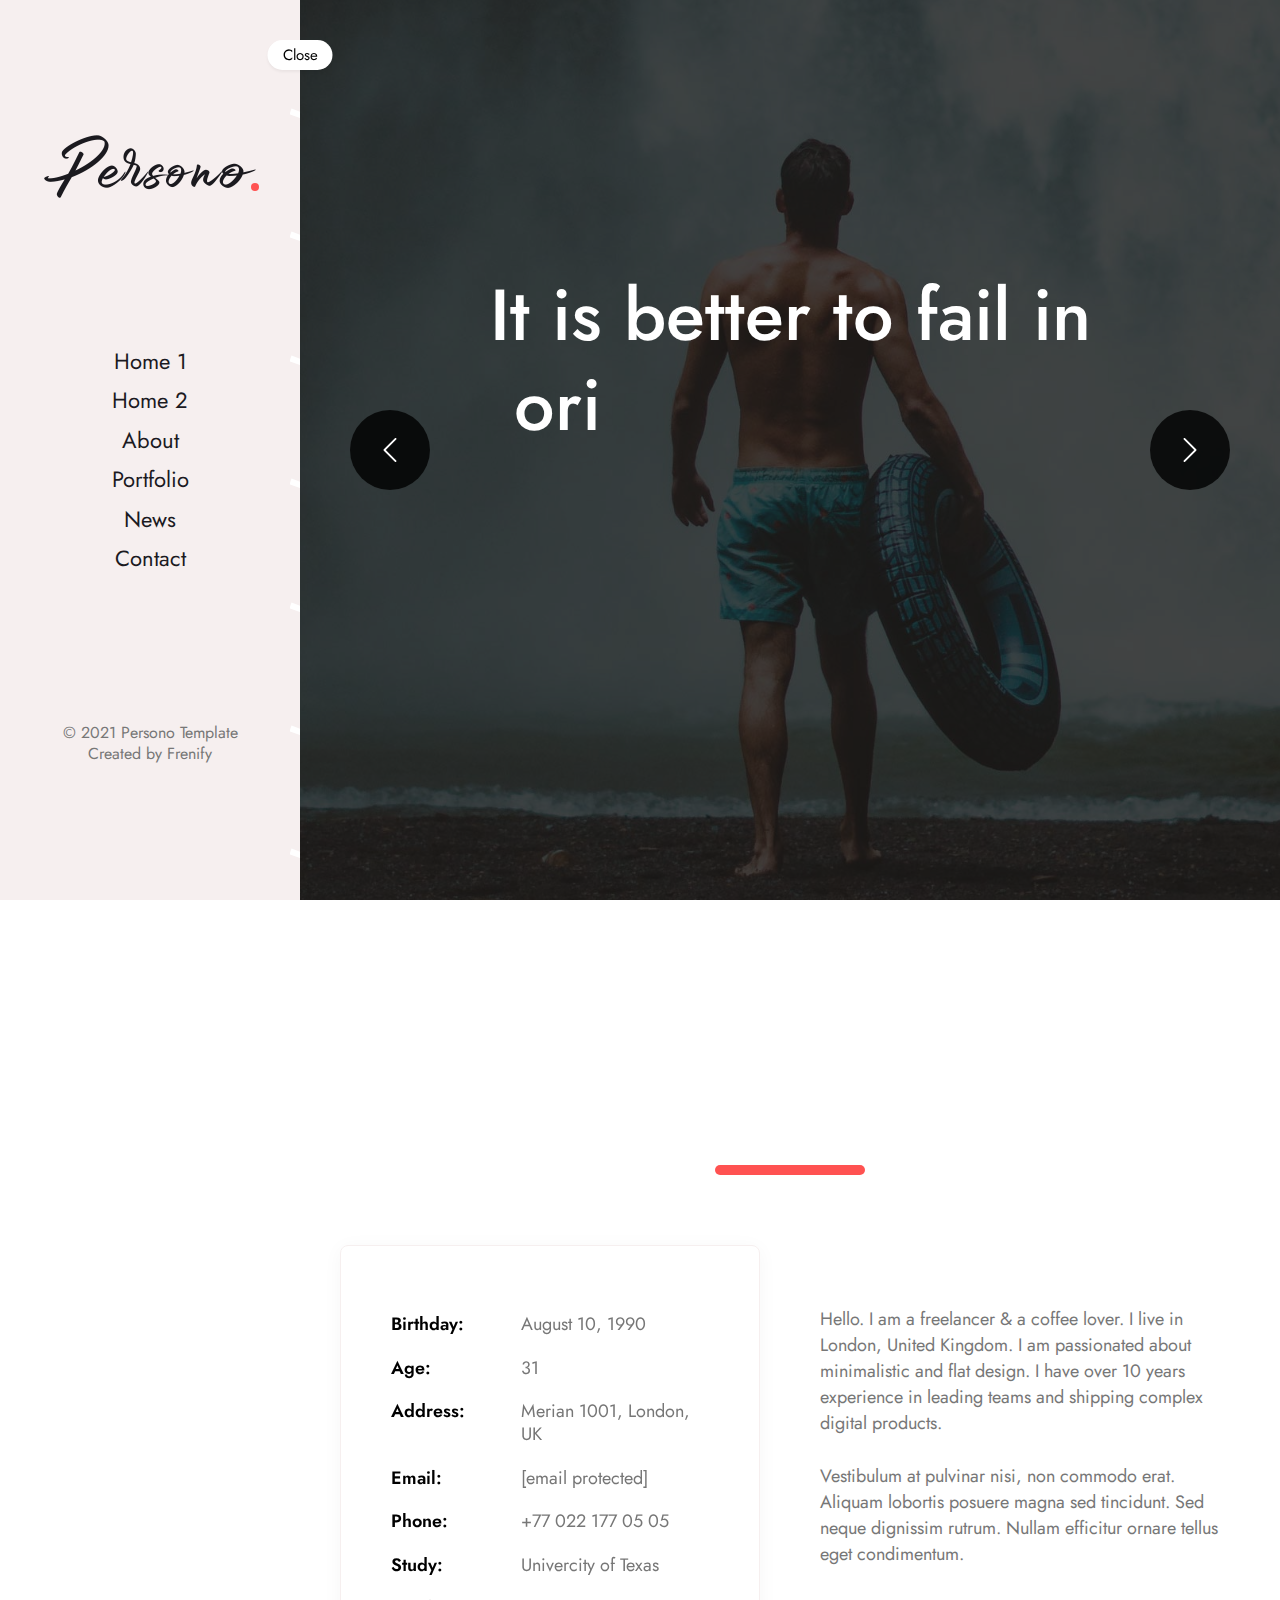
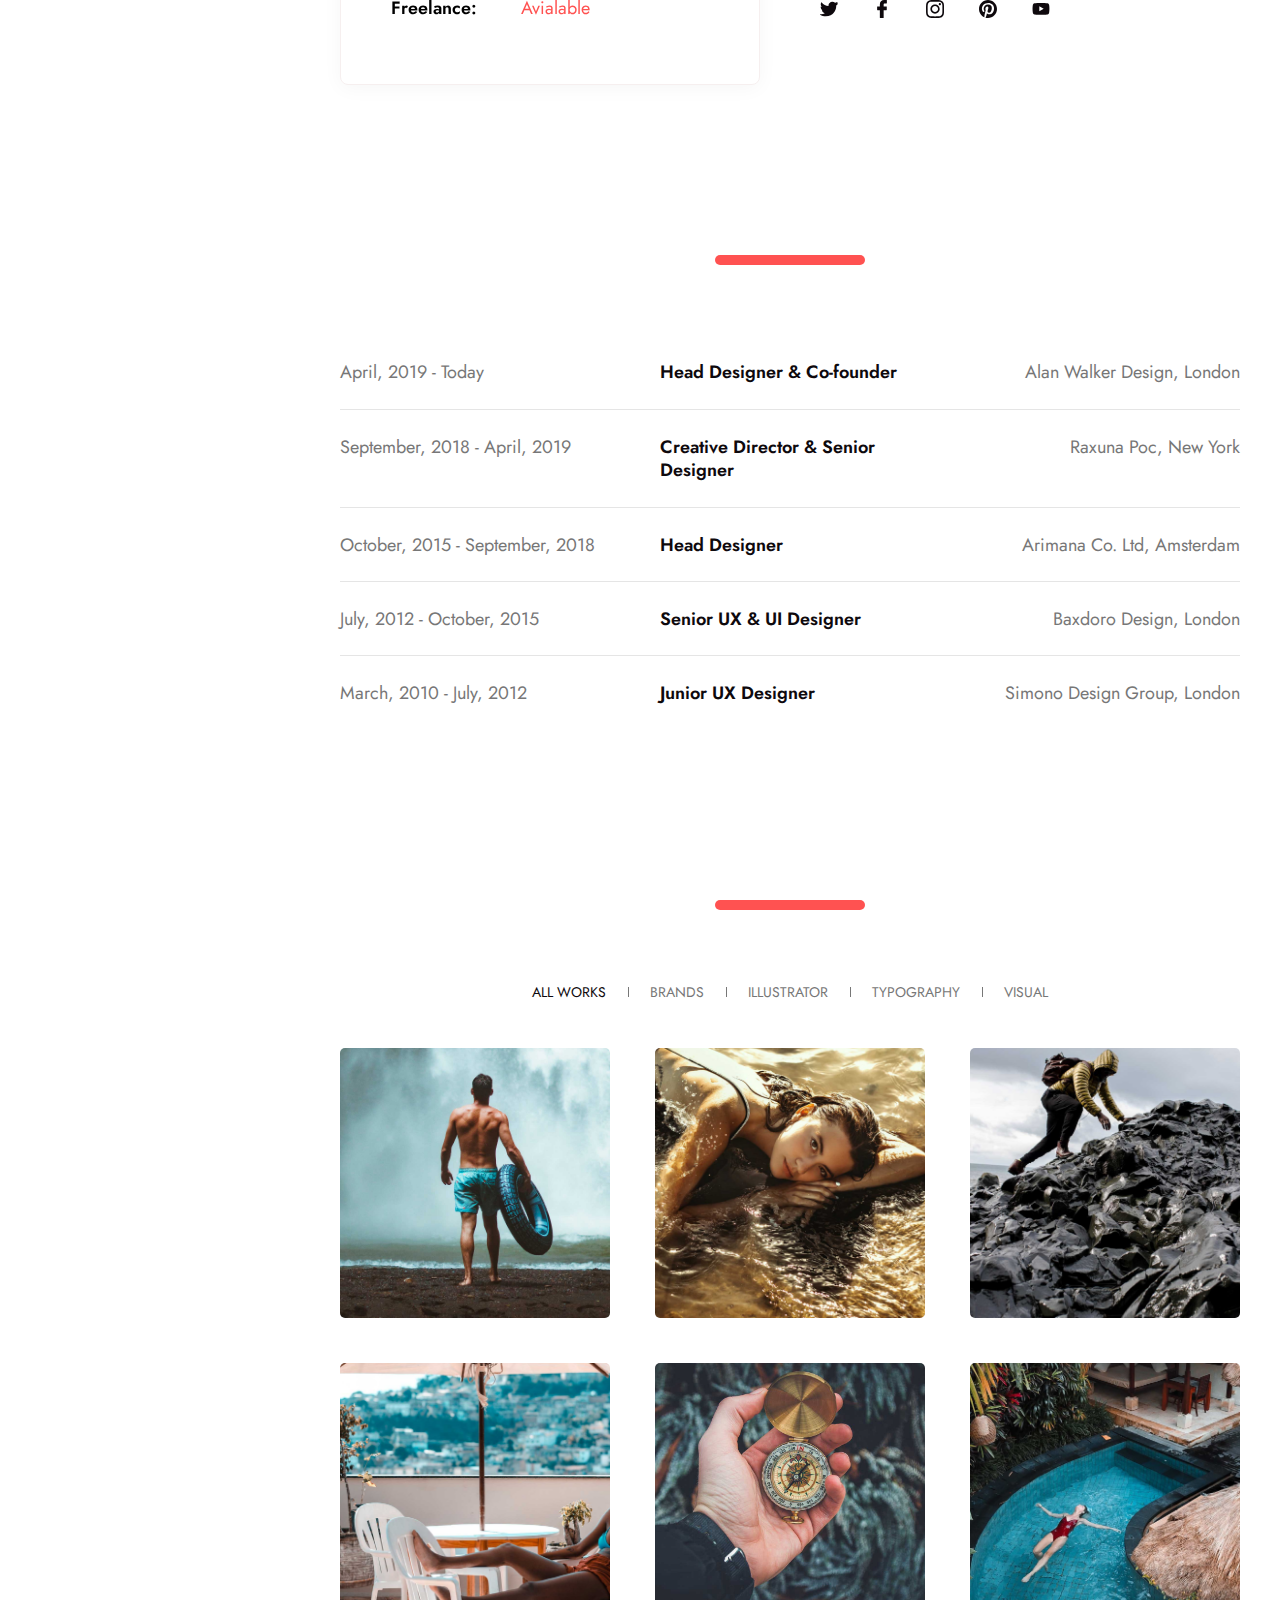
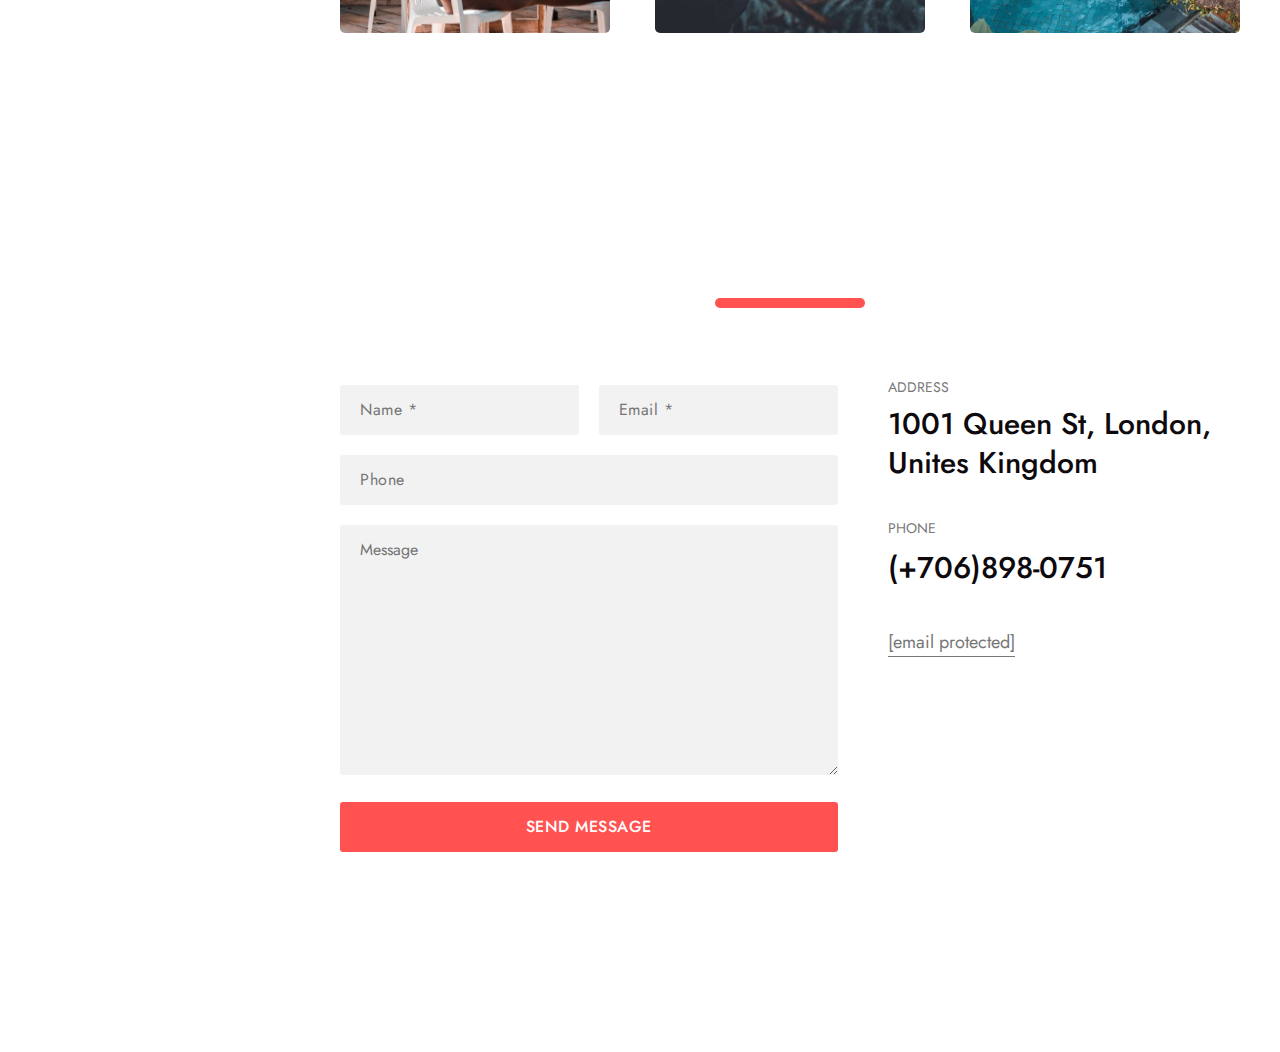
<file: blog_template/index.html>
<!DOCTYPE html>
<html lang="en">
 <head>
  <meta http-equiv="Content-Type" content="text/html; charset=utf-8" />
  <meta name="description" content="Persono" />
  <meta name="author" content="Frenify" />
  <meta name="viewport" content="width=device-width, initial-scale=1, maximum-scale=1" />
  <title>Persono | Personal HMTL Template</title>
  <link rel="preconnect" href="https://fonts.googleapis.com" />
  <link rel="preconnect" href="https://fonts.gstatic.com" crossorigin="" />
  <link href="https://fonts.googleapis.com/css2?family=Jost:ital,wght@0,100;0,200;0,300;0,400;0,500;0,600;0,700;0,800;0,900;1,100;1,200;1,300;1,400;1,500;1,600;1,700;1,800;1,900&amp;display=swap" rel="stylesheet" />
  <link type="text/css" rel="stylesheet" href="css/base.css?ver=5" />
  <link type="text/css" rel="stylesheet" href="css/swiper.css?ver=5" />
  <link type="text/css" rel="stylesheet" href="css/style.css?ver=5" />
 </head>
 <body>
  <div class="persono_fn_wrapper">
   <div class="persono_fn_mobilemenu">
    <div class="logo_hamb">
     <div class="in">
      <div class="menu_logo">
       <a href="index.html"><img src="img/logo-mobile.png" alt="" /></a>
      </div>
      <div class="hamburger hamburger--collapse-r">
       <div class="hamburger-box">
        <div class="hamburger-inner"></div>
       </div>
      </div>
     </div>
    </div>
    <div class="mobilemenu">
     <ul>
      <li><a href="index.html">Home 1</a></li>
      <li><a href="index-slider.html">Home 2</a></li>
      <li><a href="#about">About</a></li>
      <li><a href="#portfolio">Portfolio</a></li>
      <li><a href="#blog">News</a></li>
      <li><a href="#contact">Contact</a></li>
     </ul>
    </div>
   </div>
   <div class="persono_popup">
    <div class="extra_img"></div>
    <div class="stopper"></div>
    <div class="fn__closer"></div>
    <div class="container">
     <div class="content">
      <div class="popup_in"></div>
      <div class="popup_nav">
       <div class="prev_post post_nav">
        <input type="hidden" />
        <span>Prev</span>
        <a href="#"></a>
       </div>
       <div class="go_home" title="Home">
        <a href="index.html"></a>
        <ul>
         <li></li>
         <li></li>
         <li></li>
         <li></li>
         <li></li>
         <li></li>
         <li></li>
         <li></li>
         <li></li>
         <li></li>
         <li></li>
         <li></li>
         <li></li>
         <li></li>
         <li></li>
         <li></li>
        </ul>
       </div>
       <div class="next_post post_nav">
        <input type="hidden" />
        <span>Next</span>
        <a href="#"></a>
       </div>
      </div>
     </div>
    </div>
   </div>
   <div class="persono_fn_sidebar" data-max="500" data-min="250"> 
    <span class="nav__button"><span class="nav_trigger" data-open="Open" data-close="Close">Close</span><span class="width_indicator"></span></span>
    <div class="shifter_wrapper">
     <div class="shifter">
      <ul>
       <li><span></span></li>
       <li><span></span></li>
       <li><span></span></li>
       <li><span></span></li>
       <li><span></span></li>
       <li><span></span></li>
       <li><span></span></li>
       <li><span></span></li>
       <li><span></span></li>
       <li><span></span></li>
       <li><span></span></li>
       <li><span></span></li>
       <li><span></span></li>
       <li><span></span></li>
       <li><span></span></li>
       <li><span></span></li>
       <li><span></span></li>
      </ul>
     </div>
    </div>
    <div class="sidebar_in">
     <div class="logo">
      <a href="index.html"><img src="img/logo.png" alt="" /><span></span></a>
     </div>
     <div class="navigation">
      <ul>
       <li><a href="index.html">Home 1</a></li>
       <li><a href="index-slider.html">Home 2</a></li>
       <li><a href="#about">About</a></li>
       <li><a href="#portfolio">Portfolio</a></li>
       <li><a href="#blog">News</a></li>
       <li><a href="#contact">Contact</a></li>
      </ul>
     </div>
     <div class="copyright">
      <p>&copy; 2021 Persono Template<br />Created by <a href="https://themeforest.net/user/frenify/portfolio" target="_blank">Frenify</a></p>
     </div>
    </div>
   </div>
   <div class="persono_fn_content">
    <div class="persono_fn_page">
     <section id="home">
      <div class="main_slider">
       <div class="swiper-container">
        <div class="swiper-wrapper">
         <div class="swiper-slide">
          <div class="item">
           <div class="img_holder" data-image="img/portfolio/1.jpg"></div>
           <div class="title_holder">
            <h3>It is better to fail in originality than to Succeed in imitation</h3>
           </div>
          </div>
         </div>
         <div class="swiper-slide">
          <div class="item">
           <div class="img_holder" data-image="img/portfolio/2.jpg"></div>
           <div class="title_holder">
            <h3>Goal setting is the secret to a Compelling Future</h3>
           </div>
          </div>
         </div>
         <div class="swiper-slide">
          <div class="item">
           <div class="img_holder" data-image="img/portfolio/3.jpg"></div>
           <div class="title_holder">
            <h3>Work until your bank account looks like a Phone Number</h3>
           </div>
          </div>
         </div>
         <div class="swiper-slide">
          <div class="item">
           <div class="img_holder" data-image="img/portfolio/4.jpg"></div>
           <div class="title_holder">
            <h3>People say nothing is impossible, but I do nothing Every Day</h3>
           </div>
          </div>
         </div>
         <div class="swiper-slide">
          <div class="item">
           <div class="img_holder" data-image="img/portfolio/5.jpg"></div>
           <div class="title_holder">
            <h3>Alone we can do so little, together We can do so much</h3>
           </div>
          </div>
         </div>
        </div>
        <div class="nav__prev">
         <img class="persono_fn_svg" src="svg/next.svg" alt="" />
        </div>
        <div class="nav__next">
         <img class="persono_fn_svg" src="svg/next.svg" alt="" />
        </div>
       </div>
      </div>
     </section>
     <section id="about">
      <div class="container">
       <div class="section_about">
        <div class="persono_fn_title">
         <div class="title_fixer">
          <h2><span class="animated_text"><span class="text">I’m Caren MilIson. Art Lover and maker</span><span class="line"></span></span></h2>
         </div>
        </div>
        <div class="about_content">
         <div class="about_left" id="scene">
          <div class="left_in layer" data-depth="0.1">
           <ul class="about_us">
            <li><h5><span class="about_title">Birthday:</span><span>August 10, 1990</span></h5></li>
            <li><h5><span class="about_title">Age:</span><span>31</span></h5></li>
            <li><h5><span class="about_title">Address:</span><span>Merian 1001, London, UK</span></h5></li>
            <li><h5><span class="about_title">Email:</span><span><a href="/cdn-cgi/l/email-protection#5635372433383b373f3a16313b373f3a7835393b"><span class="__cf_email__" data-cfemail="5c3f3d2e3932313d35301c3b313d3530723f3331">[email&nbsp;protected]</span></a></span></h5></li>
            <li><h5><span class="about_title">Phone:</span><span><a href="tel:+770221770505">+77 022 177 05 05</a></span></h5></li>
            <li><h5><span class="about_title">Study:</span><span>Univercity of Texas</span></h5></li>
            <li><h5><span class="about_title">Freelance:</span><span class="special">Avialable</span></h5></li>
           </ul>
          </div>
          <div class="about_mover layer" data-depth="0.2"></div>
         </div>
         <div class="about_right">
          <div class="about_me">
           <p>Hello. I am a freelancer &amp; a coffee lover. I live in London, United Kingdom. I am passionated about minimalistic and flat design. I have over 10 years experience in leading teams and shipping complex digital products.</p>
           <p>Vestibulum at pulvinar nisi, non commodo erat. Aliquam lobortis posuere magna sed tincidunt. Sed neque dignissim rutrum. Nullam efficitur ornare tellus eget condimentum.</p>
          </div>
          <div class="learn_more">
           <ul>
            <li><a href="https://www.twitter.com" target="_blank"><span><img class="persono_fn_svg" src="svg/twitter.svg" alt="" /></span></a></li>
            <li><a href="https://www.facebook.com" target="_blank"><span><img class="persono_fn_svg" src="svg/facebook.svg" alt="" /></span></a></li>
            <li><a href="https://www.instagram.com" target="_blank"><span><img class="persono_fn_svg" src="svg/instagram.svg" alt="" /></span></a></li>
            <li><a href="https://www.pinterest.com/" target="_blank"><span><img class="persono_fn_svg" src="svg/pinterest.svg" alt="" /></span></a></li>
            <li><a href="https://www.youtube.com" target="_blank"><span><img class="persono_fn_svg" src="svg/youtube.svg" alt="" /></span></a></li>
           </ul>
          </div>
         </div>
        </div>
       </div>
      </div>
     </section>
     
     <section id="resume">
      <div class="container">
       <div class="section_resume">
        <div class="persono_fn_title">
         <div class="title_fixer">
          <h2><span class="animated_text"><span class="text">My Resume</span><span class="line"></span></span></h2>
         </div>
        </div>
        <div class="resume_footer">
         <div class="hover_box">
          <div class="dots">
           <div class="dot">
            <span></span>
           </div>
           <div class="dot">
            <span></span>
           </div>
           <div class="dot">
            <span></span>
           </div>
           <div class="dot">
            <span></span>
           </div>
           <div class="dot">
            <span></span>
           </div>
           <div class="dot">
            <span></span>
           </div>
           <div class="dot">
            <span></span>
           </div>
           <div class="dot">
            <span></span>
           </div>
           <div class="dot">
            <span></span>
           </div>
           <div class="dot">
            <span></span>
           </div>
           <div class="dot">
            <span></span>
           </div>
           <div class="dot">
            <span></span>
           </div>
          </div>
         </div>
         <div class="resume_list">
          <ul>
           <li><span class="left_text">April, 2019 - Today</span><span class="middle_text">Head Designer &amp; Co-founder</span><span class="right_text">Alan Walker Design, London</span>
            <div class="fn_tooltip">
             <span></span>
             <p>As a founder, you need to hire the right people for the right roles to accomplish your business goals. Recruiting is expensive. It comes at the cost of your most valuable resource: time.</p>
             <p>And when it comes to hiring your first designer, the stakes can feel even higher. This person will give form to concepts that might exist only in your imagination or as a sketch on a whiteboard. Designers have the gift to bring your ideas to life.</p>
            </div></li>
           <li><span class="left_text">September, 2018 - April, 2019</span><span class="middle_text">Creative Director &amp; Senior Designer</span><span class="right_text">Raxuna Poc, New York</span>
            <div class="fn_tooltip">
             <span></span>
             <p>The visual designs we encounter in our daily lives are created by senior designers and art directors. Senior designers receive the specifications and requirements of a design project and then lead a team of designers in executing the vision. In some cases, senior designers report to art directors.</p>
             <p> Art directors oversee all designers and are in charge of shaping a look that makes clients happy and is cohesive with their brand. While the position of senior designer is most common in graphic design, the role of art director is used in a wider array of industries, such as advertising, film, and video games.</p>
            </div></li>
           <li><span class="left_text">October, 2015 - September, 2018 </span><span class="middle_text">Head Designer</span><span class="right_text">Arimana Co. Ltd, Amsterdam</span>
            <div class="fn_tooltip">
             <span></span>
             <p>The Head Designer is the overall command over the creative team's design and the entire company. The heads of the organization look toward the head designer to provide insights into the artistic path the company will take to achieve a unique brand in the market.</p>
             <p>The head designer is highly-creative, good in management, and can articulate abstract ideas clearly and relay them to company administrators, customers, and clients. A head designer's responsibilities are to handle the creative team, train each member, and provide guidance in every part of the designing process.</p>
            </div></li>
           <li><span class="left_text">July, 2012 - October, 2015</span><span class="middle_text">Senior UX &amp; UI Designer</span><span class="right_text">Baxdoro Design, London</span>
            <div class="fn_tooltip">
             <span></span>
             <p>We hope you share our vision of an elegant graphical UI. We have both internal and external developers that will carry out the designs, but it is your job to make sure, that the ideas of Persono are carried over into the final experience.</p>
             <p>You job is to develop the next level of UI – improving user experience making the design even better and easier to use. You will help design the new identity of Persono.</p>
            </div></li>
           <li><span class="left_text">March, 2010 - July, 2012</span><span class="middle_text">Junior UX Designer</span><span class="right_text">Simono Design Group, London</span>
            <div class="fn_tooltip">
             <span></span>
             <p>The Junior UI/UX Designer will be responsible for understanding business requirements (including any technical limitations) by conducting user research, interviews and surveys, and translating them into sitemaps, user flows, customer journey maps, wireframes, mockups and prototypes.</p>
             <p> The Junior UI/UX designer will also be expected to design the overall functionality of the product, and in order to ensure a great user experience, iterate upon it in accordance with user-testing.</p>
            </div></li>
          </ul>
         </div>
        </div>
       </div>
      </div>
     </section>
     <section id="portfolio">
      <div class="container">
       <div class="section_portfolio">
        <div class="persono_fn_title">
         <div class="title_fixer">
          <h2><span class="animated_text"><span class="text">Featured Works</span><span class="line"></span></span></h2>
         </div>
        </div>
        <div class="portfolio_footer">
         <div class="portfolio_filter">
          <ul>
           <li><a href="#" class="current" data-filter="*">All Works</a></li>
           <li><a href="#" data-filter=".filter__brands">Brands</a></li>
           <li><a href="#" data-filter=".filter__illustrator">Illustrator</a></li>
           <li><a href="#" data-filter=".filter__typography">Typography</a></li>
           <li><a href="#" data-filter=".filter__visual">Visual</a></li>
          </ul>
         </div>
         <div class="portfolio_list">
          <ul class="list">
           <li class="list_item filter__brands filter__typography">
            <div class="item">
             <input class="index" type="hidden" value="1" />
             <div class="gallery_img" data-image="img/portfolio/1.jpg"></div>
             <img src="img/thumb/1-1.jpg" alt="" />
             <div class="gallery_text">
              <span class="gallery_title">Brands, Typography</span>
              <span class="fn__title">Darkest Moons</span>
             </div>
             <div class="hidden_info">
              <div class="top_part">
               <img src="img/portfolio/1.jpg" alt="" />
              </div>
              <div class="title_holder">
               <h4 class="subtitle">Project Info</h4>
               <h3 class="title">Darkest Moons</h3>
               <p class="desc">It’s about time for a live page builder, with no limits of design. A page builder that delivers high-end page designs and advanced capabilities, never before seen on WordPress. These floods develop as a result of rainfall events that are at or near the yearly maximum. The floodwaters have flowed both into the historic courthouse (photos were provided) and the adjoining annex, bordering the parking lot to the east of the courthouse. The floods originate in the vicinity of the parking lot and flow south and west into the courthouse complex, exiting onto the downhill streets adjacent to the courthouse (photos were provided).</p>
              </div>
              <div class="info_list">
               <ul>
                <li><span class="label">Client</span><span class="value">Albert Walker</span></li>
                <li><span class="label">Date</span><span class="value">April 20, 2021</span></li>
                <li><span class="label">Website</span><span class="value"><a href="https://creativefolk.com/" target="_blank">creativefolk.com</a></span></li>
                <li><span class="label">Category</span><span class="value">Brands, Illustrator</span></li>
               </ul>
              </div>
              <div class="img_list">
               <ul>
                <li>
                 <div class="img_item">
                  <img src="img/thumb/2-1.jpg" alt="" />
                  <div class="abs_img" data-image="img/portfolio/2.jpg"></div>
                 </div></li>
                <li>
                 <div class="img_item">
                  <img src="img/thumb/59-44.jpg" alt="" />
                  <div class="abs_img" data-image="img/portfolio/3.jpg"></div>
                 </div></li>
                <li>
                 <div class="img_item">
                  <img src="img/thumb/59-44.jpg" alt="" />
                  <div class="abs_img" data-image="img/portfolio/4.jpg"></div>
                 </div></li>
               </ul>
              </div>
             </div>
            </div></li>
           <li class="list_item filter__typography filter__illustrator">
            <div class="item">
             <input class="index" type="hidden" value="2" />
             <div class="gallery_img" data-image="img/portfolio/2.jpg"></div>
             <img src="img/thumb/1-1.jpg" alt="" />
             <div class="gallery_text">
              <span class="gallery_title">Typography, Illustrator</span>
              <span class="fn__title">The Vacant River</span>
             </div>
             <div class="hidden_info">
              <div class="top_part">
               <img src="img/portfolio/2.jpg" alt="" />
              </div>
              <div class="title_holder">
               <h4 class="subtitle">Project Info</h4>
               <h3 class="title">The Vacant River</h3>
               <p class="desc">It’s about time for a live page builder, with no limits of design. A page builder that delivers high-end page designs and advanced capabilities, never before seen on WordPress. These floods develop as a result of rainfall events that are at or near the yearly maximum. The floodwaters have flowed both into the historic courthouse (photos were provided) and the adjoining annex, bordering the parking lot to the east of the courthouse. The floods originate in the vicinity of the parking lot and flow south and west into the courthouse complex, exiting onto the downhill streets adjacent to the courthouse (photos were provided).</p>
              </div>
              <div class="info_list">
               <ul>
                <li><span class="label">Client</span><span class="value">Albert Walker</span></li>
                <li><span class="label">Date</span><span class="value">April 20, 2021</span></li>
                <li><span class="label">Website</span><span class="value"><a href="https://creativefolk.com/" target="_blank">creativefolk.com</a></span></li>
                <li><span class="label">Category</span><span class="value">Brands, Illustrator</span></li>
               </ul>
              </div>
              <div class="img_list">
               <ul>
                <li>
                 <div class="img_item">
                  <img src="img/thumb/2-1.jpg" alt="" />
                  <div class="abs_img" data-image="img/portfolio/3.jpg"></div>
                 </div></li>
                <li>
                 <div class="img_item">
                  <img src="img/thumb/59-44.jpg" alt="" />
                  <div class="abs_img" data-image="img/portfolio/4.jpg"></div>
                 </div></li>
                <li>
                 <div class="img_item">
                  <img src="img/thumb/59-44.jpg" alt="" />
                  <div class="abs_img" data-image="img/portfolio/5.jpg"></div>
                 </div></li>
               </ul>
              </div>
             </div>
            </div></li>
           <li class="list_item filter__visual filter__brands">
            <div class="item">
             <input class="index" type="hidden" value="3" />
             <div class="gallery_img" data-image="img/portfolio/3.jpg"></div>
             <img src="img/thumb/1-1.jpg" alt="" />
             <div class="gallery_text">
              <span class="gallery_title">Visual, Brands</span>
              <span class="fn__title">Fire of Soul</span>
             </div>
             <div class="hidden_info">
              <div class="top_part">
               <img src="img/portfolio/3.jpg" alt="" />
              </div>
              <div class="title_holder">
               <h4 class="subtitle">Project Info</h4>
               <h3 class="title">Fire of Soul</h3>
               <p class="desc">It’s about time for a live page builder, with no limits of design. A page builder that delivers high-end page designs and advanced capabilities, never before seen on WordPress. These floods develop as a result of rainfall events that are at or near the yearly maximum. The floodwaters have flowed both into the historic courthouse (photos were provided) and the adjoining annex, bordering the parking lot to the east of the courthouse. The floods originate in the vicinity of the parking lot and flow south and west into the courthouse complex, exiting onto the downhill streets adjacent to the courthouse (photos were provided).</p>
              </div>
              <div class="info_list">
               <ul>
                <li><span class="label">Client</span><span class="value">Albert Walker</span></li>
                <li><span class="label">Date</span><span class="value">April 20, 2021</span></li>
                <li><span class="label">Website</span><span class="value"><a href="https://creativefolk.com/" target="_blank">creativefolk.com</a></span></li>
                <li><span class="label">Category</span><span class="value">Brands, Illustrator</span></li>
               </ul>
              </div>
              <div class="img_list">
               <ul>
                <li>
                 <div class="img_item">
                  <img src="img/thumb/2-1.jpg" alt="" />
                  <div class="abs_img" data-image="img/portfolio/4.jpg"></div>
                 </div></li>
                <li>
                 <div class="img_item">
                  <img src="img/thumb/59-44.jpg" alt="" />
                  <div class="abs_img" data-image="img/portfolio/5.jpg"></div>
                 </div></li>
                <li>
                 <div class="img_item">
                  <img src="img/thumb/59-44.jpg" alt="" />
                  <div class="abs_img" data-image="img/portfolio/6.jpg"></div>
                 </div></li>
               </ul>
              </div>
             </div>
            </div></li>
           <li class="list_item filter__typography filter__illustrator">
            <div class="item">
             <input class="index" type="hidden" value="4" />
             <div class="gallery_img" data-image="img/portfolio/4.jpg"></div>
             <img src="img/thumb/1-1.jpg" alt="" />
             <div class="gallery_text">
              <span class="gallery_title">Typography, Illustrator</span>
              <span class="fn__title">The Hunter's Tower</span>
             </div>
             <div class="hidden_info">
              <div class="top_part">
               <img src="img/portfolio/4.jpg" alt="" />
              </div>
              <div class="title_holder">
               <h4 class="subtitle">Project Info</h4>
               <h3 class="title">The Hunter's Tower</h3>
               <p class="desc">It’s about time for a live page builder, with no limits of design. A page builder that delivers high-end page designs and advanced capabilities, never before seen on WordPress. These floods develop as a result of rainfall events that are at or near the yearly maximum. The floodwaters have flowed both into the historic courthouse (photos were provided) and the adjoining annex, bordering the parking lot to the east of the courthouse. The floods originate in the vicinity of the parking lot and flow south and west into the courthouse complex, exiting onto the downhill streets adjacent to the courthouse (photos were provided).</p>
              </div>
              <div class="info_list">
               <ul>
                <li><span class="label">Client</span><span class="value">Albert Walker</span></li>
                <li><span class="label">Date</span><span class="value">April 20, 2021</span></li>
                <li><span class="label">Website</span><span class="value"><a href="https://creativefolk.com/" target="_blank">creativefolk.com</a></span></li>
                <li><span class="label">Category</span><span class="value">Brands, Illustrator</span></li>
               </ul>
              </div>
              <div class="img_list">
               <ul>
                <li>
                 <div class="img_item">
                  <img src="img/thumb/2-1.jpg" alt="" />
                  <div class="abs_img" data-image="img/portfolio/5.jpg"></div>
                 </div></li>
                <li>
                 <div class="img_item">
                  <img src="img/thumb/59-44.jpg" alt="" />
                  <div class="abs_img" data-image="img/portfolio/6.jpg"></div>
                 </div></li>
                <li>
                 <div class="img_item">
                  <img src="img/thumb/59-44.jpg" alt="" />
                  <div class="abs_img" data-image="img/portfolio/1.jpg"></div>
                 </div></li>
               </ul>
              </div>
             </div>
            </div></li>
           <li class="list_item filter__visual filter__typography">
            <div class="item">
             <input class="index" type="hidden" value="5" />
             <div class="gallery_img" data-image="img/portfolio/5.jpg"></div>
             <img src="img/thumb/1-1.jpg" alt="" />
             <div class="gallery_text">
              <span class="gallery_title">Visual, Typography</span>
              <span class="fn__title">Way of Valley</span>
             </div>
             <div class="hidden_info">
              <div class="top_part">
               <img src="img/portfolio/5.jpg" alt="" />
              </div>
              <div class="title_holder">
               <h4 class="subtitle">Project Info</h4>
               <h3 class="title">Way of Valley</h3>
               <p class="desc">It’s about time for a live page builder, with no limits of design. A page builder that delivers high-end page designs and advanced capabilities, never before seen on WordPress. These floods develop as a result of rainfall events that are at or near the yearly maximum. The floodwaters have flowed both into the historic courthouse (photos were provided) and the adjoining annex, bordering the parking lot to the east of the courthouse. The floods originate in the vicinity of the parking lot and flow south and west into the courthouse complex, exiting onto the downhill streets adjacent to the courthouse (photos were provided).</p>
              </div>
              <div class="info_list">
               <ul>
                <li><span class="label">Client</span><span class="value">Albert Walker</span></li>
                <li><span class="label">Date</span><span class="value">April 20, 2021</span></li>
                <li><span class="label">Website</span><span class="value"><a href="https://creativefolk.com/" target="_blank">creativefolk.com</a></span></li>
                <li><span class="label">Category</span><span class="value">Brands, Illustrator</span></li>
               </ul>
              </div>
              <div class="img_list">
               <ul>
                <li>
                 <div class="img_item">
                  <img src="img/thumb/2-1.jpg" alt="" />
                  <div class="abs_img" data-image="img/portfolio/6.jpg"></div>
                 </div></li>
                <li>
                 <div class="img_item">
                  <img src="img/thumb/59-44.jpg" alt="" />
                  <div class="abs_img" data-image="img/portfolio/1.jpg"></div>
                 </div></li>
                <li>
                 <div class="img_item">
                  <img src="img/thumb/59-44.jpg" alt="" />
                  <div class="abs_img" data-image="img/portfolio/2.jpg"></div>
                 </div></li>
               </ul>
              </div>
             </div>
            </div></li>
           <li class="list_item filter__brands filter__visual">
            <div class="item">
             <input class="index" type="hidden" value="6" />
             <div class="gallery_img" data-image="img/portfolio/6.jpg"></div>
             <img src="img/thumb/1-1.jpg" alt="" />
             <div class="gallery_text">
              <span class="gallery_title">Brands, Visual</span>
              <span class="fn__title">Hard Heart</span>
             </div>
             <div class="hidden_info">
              <div class="top_part">
               <img src="img/portfolio/6.jpg" alt="" />
              </div>
              <div class="title_holder">
               <h4 class="subtitle">Project Info</h4>
               <h3 class="title">Hard Heart</h3>
               <p class="desc">It’s about time for a live page builder, with no limits of design. A page builder that delivers high-end page designs and advanced capabilities, never before seen on WordPress. These floods develop as a result of rainfall events that are at or near the yearly maximum. The floodwaters have flowed both into the historic courthouse (photos were provided) and the adjoining annex, bordering the parking lot to the east of the courthouse. The floods originate in the vicinity of the parking lot and flow south and west into the courthouse complex, exiting onto the downhill streets adjacent to the courthouse (photos were provided).</p>
              </div>
              <div class="info_list">
               <ul>
                <li><span class="label">Client</span><span class="value">Albert Walker</span></li>
                <li><span class="label">Date</span><span class="value">April 20, 2021</span></li>
                <li><span class="label">Website</span><span class="value"><a href="https://creativefolk.com/" target="_blank">creativefolk.com</a></span></li>
                <li><span class="label">Category</span><span class="value">Brands, Illustrator</span></li>
               </ul>
              </div>
              <div class="img_list">
               <ul>
                <li>
                 <div class="img_item">
                  <img src="img/thumb/2-1.jpg" alt="" />
                  <div class="abs_img" data-image="img/portfolio/1.jpg"></div>
                 </div></li>
                <li>
                 <div class="img_item">
                  <img src="img/thumb/59-44.jpg" alt="" />
                  <div class="abs_img" data-image="img/portfolio/2.jpg"></div>
                 </div></li>
                <li>
                 <div class="img_item">
                  <img src="img/thumb/59-44.jpg" alt="" />
                  <div class="abs_img" data-image="img/portfolio/3.jpg"></div>
                 </div></li>
               </ul>
              </div>
             </div>
            </div></li>
          </ul>
         </div>
        </div>
       </div>
      </div>
     </section>
     
     <section id="contact">
      <div class="container">
       <div class="section_contact">
        <div class="persono_fn_title">
         <div class="title_fixer">
          <h2><span class="animated_text"><span class="text">Get In Touch</span><span class="line"></span></span></h2>
         </div>
        </div>
        <div class="contact_footer">
         <div class="contact_footer_form">
          <form class="contact_form" action="/" method="post" autocomplete="off" data-email="youremail@gmail.com">
           <div class="success" data-success="Your message has been received, we will contact you soon."></div>
           <div class="empty_notice">
            <span>Please Fill Required Fields</span>
           </div>
           <ul>
            <li class="half"><input class="name" type="text" placeholder="Name *" /></li>
            <li class="half"><input class="email" type="email" placeholder="Email *" /></li>
            <li><input class="tel" type="tel" placeholder="Phone" /></li>
            <li><textarea class="message" placeholder="Message"></textarea></li>
            <li><input class="submit" type="submit" value="Send Message" /></li>
           </ul>
          </form>
         </div>
         <div class="contact_footer_address">
          <div class="address_header">
           <p>Address</p>
           <h4>1001 Queen St, London, Unites Kingdom</h4>
          </div>
          <div class="address_middle">
           <p>Phone</p>
           <h4><a href="tel:+7068980751">(+706)898-0751</a></h4>
          </div>
          <div class="address_footer">
           <a href="/cdn-cgi/l/email-protection#5d2d382f2e3233327339382e343a33321d3a303c3431733e3230"><span class="__cf_email__" data-cfemail="4a3a2f3839252425642e2f39232d24250a2d272b232664292527">[email&nbsp;protected]</span></a>
          </div>
         </div>
        </div>
       </div>
      </div>
     </section>
    </div>
   </div>
  </div>

  <script src="js/jquery.js?ver=5"></script>
  <script src="js/plugins.js?ver=5"></script>
  <script src="js/init.js?ver=5"></script>
 </body>
</html>
</file>
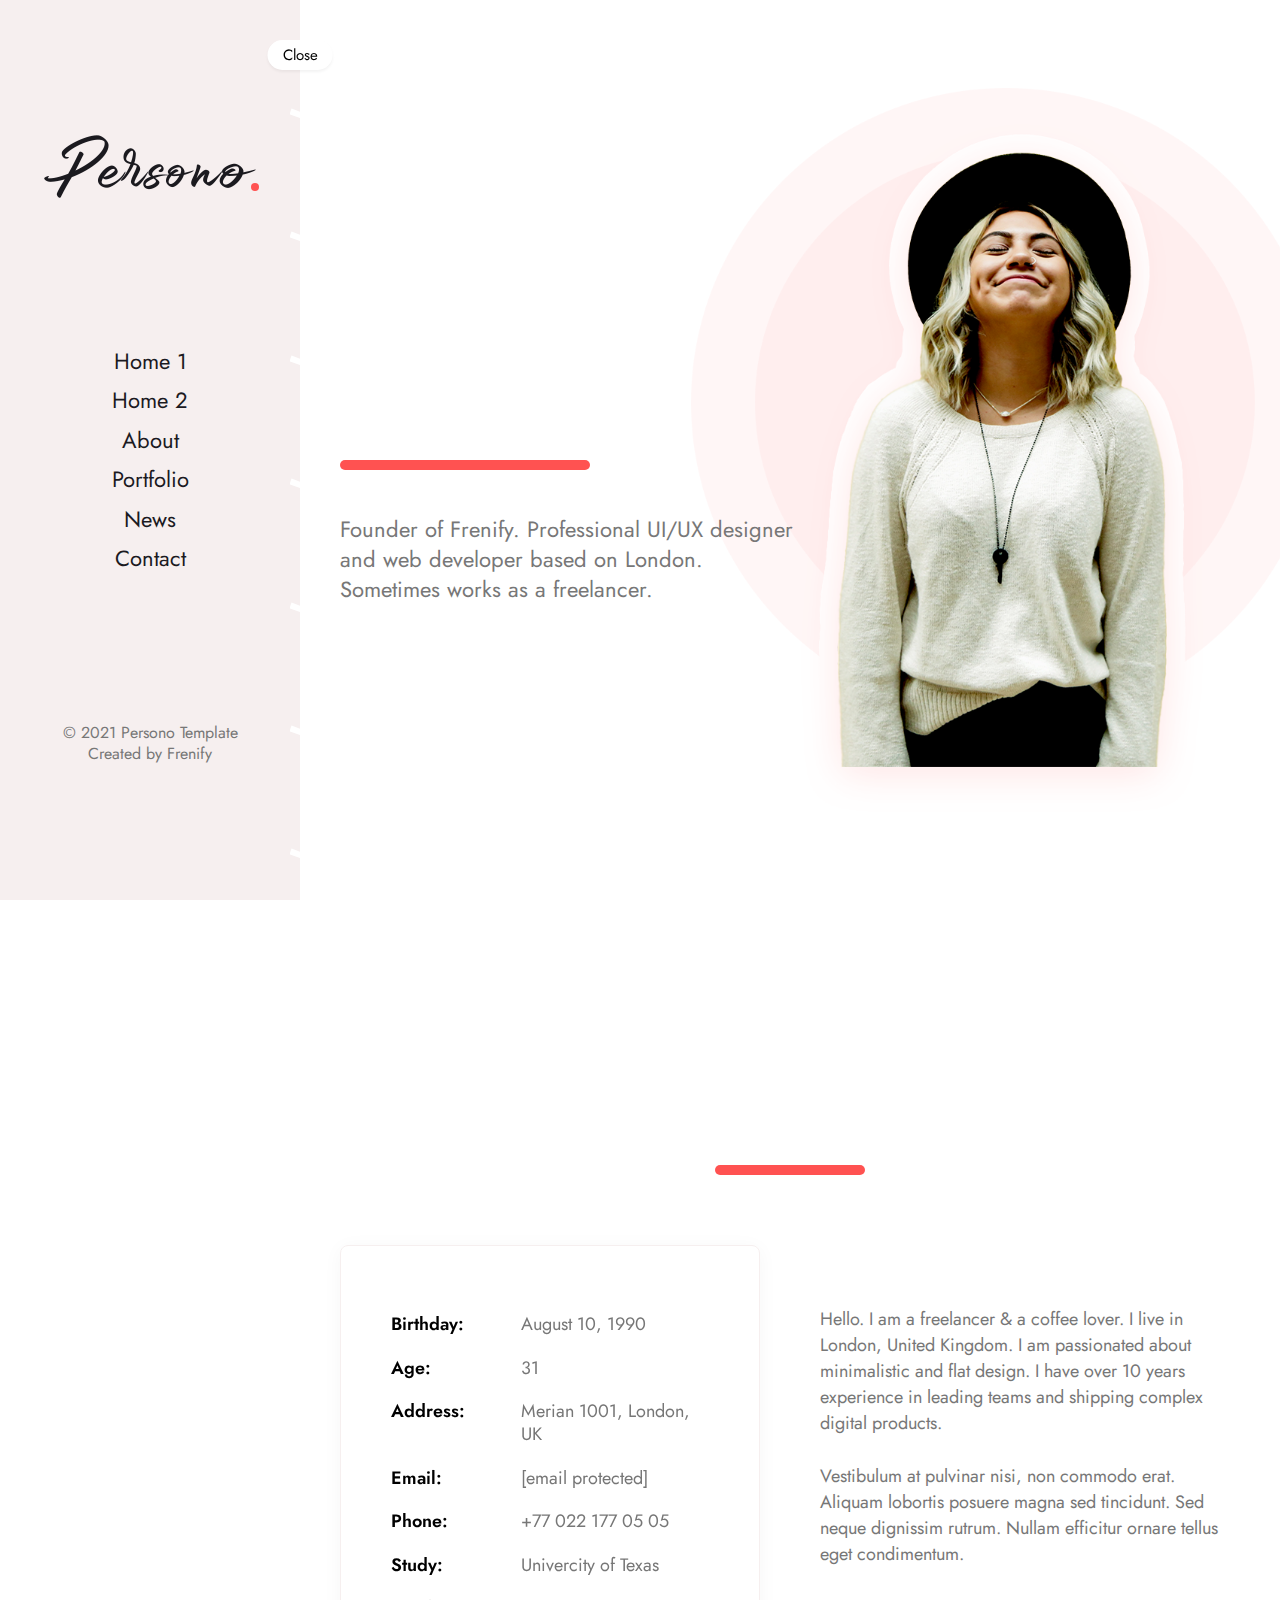
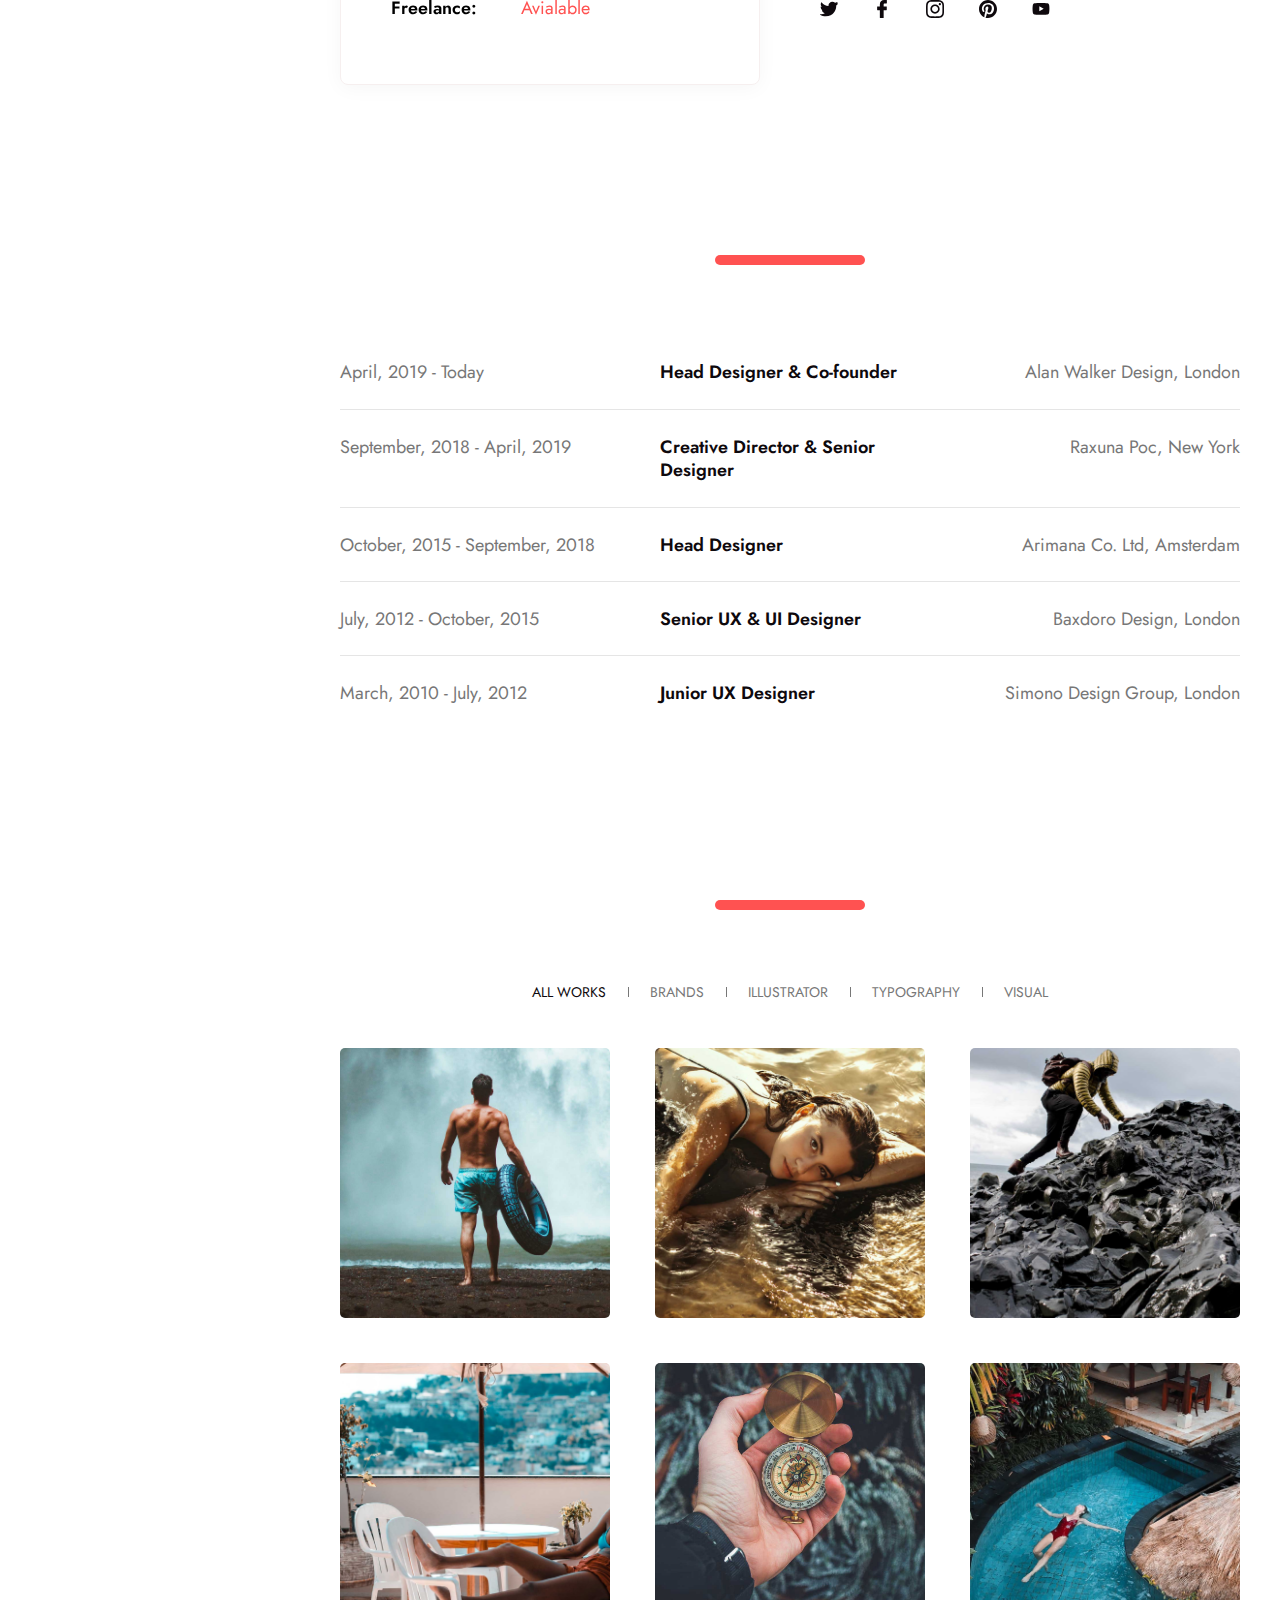
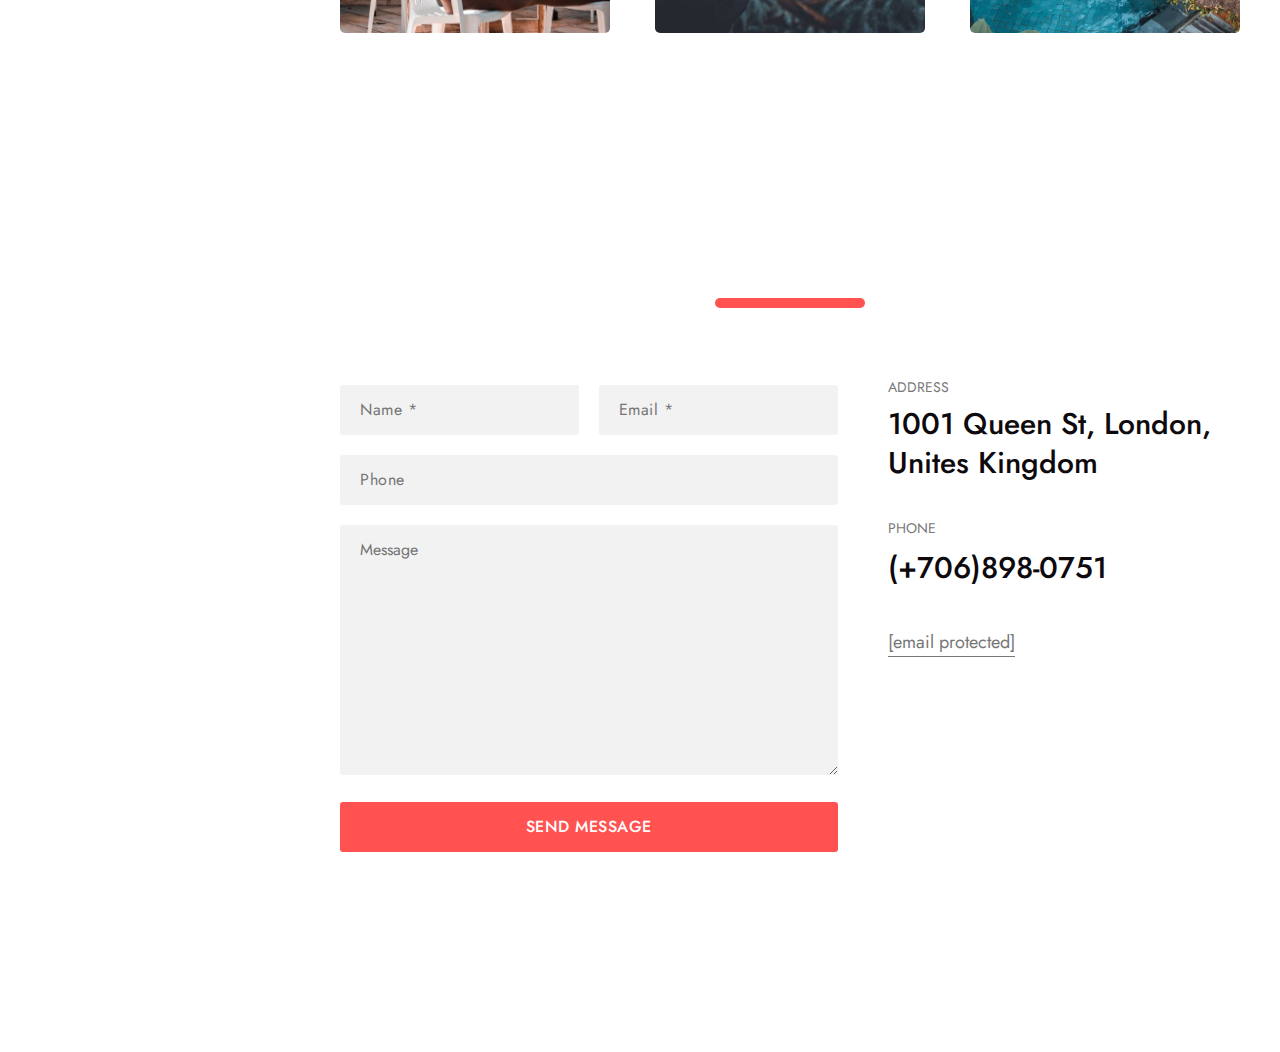
<file: blog_template/index-slider.html>
<!DOCTYPE html>
<html lang="en">
 <head>
  <meta http-equiv="Content-Type" content="text/html; charset=utf-8" />
  <meta name="description" content="Persono" />
  <meta name="author" content="Frenify" />
  <meta name="viewport" content="width=device-width, initial-scale=1, maximum-scale=1" />
  <title>Persono | Personal HMTL Template</title>
  <link rel="preconnect" href="https://fonts.googleapis.com" />
  <link rel="preconnect" href="https://fonts.gstatic.com" crossorigin="" />
  <link href="https://fonts.googleapis.com/css2?family=Jost:ital,wght@0,100;0,200;0,300;0,400;0,500;0,600;0,700;0,800;0,900;1,100;1,200;1,300;1,400;1,500;1,600;1,700;1,800;1,900&amp;display=swap" rel="stylesheet" />
  <link type="text/css" rel="stylesheet" href="css/base.css?ver=5" />
  <link type="text/css" rel="stylesheet" href="css/swiper.css?ver=5" />
  <link type="text/css" rel="stylesheet" href="css/style.css?ver=5" />
 </head>
 <body>
  <div class="persono_fn_wrapper">
   <div class="persono_fn_mobilemenu">
    <div class="logo_hamb">
     <div class="in">
      <div class="menu_logo">
       <a href="index.html"><img src="img/logo-mobile.png" alt="" /></a>
      </div>
      <div class="hamburger hamburger--collapse-r">
       <div class="hamburger-box">
        <div class="hamburger-inner"></div>
       </div>
      </div>
     </div>
    </div>
    <div class="mobilemenu">
     <ul>
      <li><a href="index.html">Home 1</a></li>
      <li><a href="index-slider.html">Home 2</a></li>
      <li><a href="#about">About</a></li>
      <li><a href="#portfolio">Portfolio</a></li>
      <li><a href="#blog">News</a></li>
      <li><a href="#contact">Contact</a></li>
     </ul>
    </div>
   </div>
   <div class="persono_popup">
    <div class="extra_img"></div>
    <div class="stopper"></div>
    <div class="fn__closer"></div>
    <div class="container">
     <div class="content">
      <div class="popup_in"></div>
      <div class="popup_nav">
       <div class="prev_post post_nav">
        <input type="hidden" />
        <span>Prev</span>
        <a href="#"></a>
       </div>
       <div class="go_home" title="Home">
        <a href="index.html"></a>
        <ul>
         <li></li>
         <li></li>
         <li></li>
         <li></li>
         <li></li>
         <li></li>
         <li></li>
         <li></li>
         <li></li>
         <li></li>
         <li></li>
         <li></li>
         <li></li>
         <li></li>
         <li></li>
         <li></li>
        </ul>
       </div>
       <div class="next_post post_nav">
        <input type="hidden" />
        <span>Next</span>
        <a href="#"></a>
       </div>
      </div>
     </div>
    </div>
   </div>
   <div class="persono_fn_sidebar" data-max="500" data-min="250"> 
    <span class="nav__button"><span class="nav_trigger" data-open="Open" data-close="Close">Close</span><span class="width_indicator"></span></span>
    <div class="shifter_wrapper">
     <div class="shifter">
      <ul>
       <li><span></span></li>
       <li><span></span></li>
       <li><span></span></li>
       <li><span></span></li>
       <li><span></span></li>
       <li><span></span></li>
       <li><span></span></li>
       <li><span></span></li>
       <li><span></span></li>
       <li><span></span></li>
       <li><span></span></li>
       <li><span></span></li>
       <li><span></span></li>
       <li><span></span></li>
       <li><span></span></li>
       <li><span></span></li>
       <li><span></span></li>
      </ul>
     </div>
    </div>
    <div class="sidebar_in">
     <div class="logo">
      <a href="index.html"><img src="img/logo.png" alt="" /><span></span></a>
     </div>
     <div class="navigation">
      <ul>
       <li><a href="index.html">Home 1</a></li>
       <li><a href="index-slider.html">Home 2</a></li>
       <li><a href="#about">About</a></li>
       <li><a href="#portfolio">Portfolio</a></li>
       <li><a href="#blog">News</a></li>
       <li><a href="#contact">Contact</a></li>
      </ul>
     </div>
     <div class="copyright">
      <p>&copy; 2021 Persono Template<br />Created by <a href="https://themeforest.net/user/frenify/portfolio" target="_blank">Frenify</a></p>
     </div>
    </div>
   </div>
   <div class="persono_fn_content">
    <div class="persono_fn_page">
     <section id="home">
      <div class="container">
       <div class="section_home">
        <div class="home_left">
         <div class="title_holder">
          <h2><span class="animated_text"><span class="text">Graphic Designer</span><span class="line"></span></span></h2>
         </div>
         <div class="home_left_stick">
          <span></span>
         </div>
         <div class="subtitle">
          <p>Founder of <a href="https://themeforest.net/user/frenify/portfolio" target="_blank">Frenify</a>. Professional UI/UX designer and web developer based on London. Sometimes works as a freelancer.</p>
         </div>
        </div>
        <div class="home_right">
         <img src="img/home.png" alt="" />
        </div>
       </div>
      </div>
     </section>
     <section id="about">
      <div class="container">
       <div class="section_about">
        <div class="persono_fn_title">
         <div class="title_fixer">
          <h2><span class="animated_text"><span class="text">I’m Caren MilIson. Art Lover and maker</span><span class="line"></span></span></h2>
         </div>
        </div>
        <div class="about_content">
         <div class="about_left" id="scene">
          <div class="left_in layer" data-depth="0.1">
           <ul class="about_us">
            <li><h5><span class="about_title">Birthday:</span><span>August 10, 1990</span></h5></li>
            <li><h5><span class="about_title">Age:</span><span>31</span></h5></li>
            <li><h5><span class="about_title">Address:</span><span>Merian 1001, London, UK</span></h5></li>
            <li><h5><span class="about_title">Email:</span><span><a href="/cdn-cgi/l/email-protection#aecdcfdccbc0c3cfc7c2eec9c3cfc7c280cdc1c3"><span class="__cf_email__" data-cfemail="1d7e7c6f7873707c74715d7a707c7471337e7270">[email&nbsp;protected]</span></a></span></h5></li>
            <li><h5><span class="about_title">Phone:</span><span><a href="tel:+770221770505">+77 022 177 05 05</a></span></h5></li>
            <li><h5><span class="about_title">Study:</span><span>Univercity of Texas</span></h5></li>
            <li><h5><span class="about_title">Freelance:</span><span class="special">Avialable</span></h5></li>
           </ul>
          </div>
          <div class="about_mover layer" data-depth="0.2"></div>
         </div>
         <div class="about_right">
          <div class="about_me">
           <p>Hello. I am a freelancer &amp; a coffee lover. I live in London, United Kingdom. I am passionated about minimalistic and flat design. I have over 10 years experience in leading teams and shipping complex digital products.</p>
           <p>Vestibulum at pulvinar nisi, non commodo erat. Aliquam lobortis posuere magna sed tincidunt. Sed neque dignissim rutrum. Nullam efficitur ornare tellus eget condimentum.</p>
          </div>
          <div class="learn_more">
           <ul>
            <li><a href="https://www.twitter.com" target="_blank"><span><img class="persono_fn_svg" src="svg/twitter.svg" alt="" /></span></a></li>
            <li><a href="https://www.facebook.com" target="_blank"><span><img class="persono_fn_svg" src="svg/facebook.svg" alt="" /></span></a></li>
            <li><a href="https://www.instagram.com" target="_blank"><span><img class="persono_fn_svg" src="svg/instagram.svg" alt="" /></span></a></li>
            <li><a href="https://www.pinterest.com/" target="_blank"><span><img class="persono_fn_svg" src="svg/pinterest.svg" alt="" /></span></a></li>
            <li><a href="https://www.youtube.com" target="_blank"><span><img class="persono_fn_svg" src="svg/youtube.svg" alt="" /></span></a></li>
           </ul>
          </div>
         </div>
        </div>
       </div>
      </div>
     </section>
     
     <section id="resume">
      <div class="container">
       <div class="section_resume">
        <div class="persono_fn_title">
         <div class="title_fixer">
          <h2><span class="animated_text"><span class="text">My Resume</span><span class="line"></span></span></h2>
         </div>
        </div>
        <div class="resume_footer">
         <div class="hover_box">
          <div class="dots">
           <div class="dot">
            <span></span>
           </div>
           <div class="dot">
            <span></span>
           </div>
           <div class="dot">
            <span></span>
           </div>
           <div class="dot">
            <span></span>
           </div>
           <div class="dot">
            <span></span>
           </div>
           <div class="dot">
            <span></span>
           </div>
           <div class="dot">
            <span></span>
           </div>
           <div class="dot">
            <span></span>
           </div>
           <div class="dot">
            <span></span>
           </div>
           <div class="dot">
            <span></span>
           </div>
           <div class="dot">
            <span></span>
           </div>
           <div class="dot">
            <span></span>
           </div>
          </div>
         </div>
         <div class="resume_list">
          <ul>
           <li><span class="left_text">April, 2019 - Today</span><span class="middle_text">Head Designer &amp; Co-founder</span><span class="right_text">Alan Walker Design, London</span>
            <div class="fn_tooltip">
             <span></span>
             <p>As a founder, you need to hire the right people for the right roles to accomplish your business goals. Recruiting is expensive. It comes at the cost of your most valuable resource: time.</p>
             <p>And when it comes to hiring your first designer, the stakes can feel even higher. This person will give form to concepts that might exist only in your imagination or as a sketch on a whiteboard. Designers have the gift to bring your ideas to life.</p>
            </div></li>
           <li><span class="left_text">September, 2018 - April, 2019</span><span class="middle_text">Creative Director &amp; Senior Designer</span><span class="right_text">Raxuna Poc, New York</span>
            <div class="fn_tooltip">
             <span></span>
             <p>The visual designs we encounter in our daily lives are created by senior designers and art directors. Senior designers receive the specifications and requirements of a design project and then lead a team of designers in executing the vision. In some cases, senior designers report to art directors.</p>
             <p> Art directors oversee all designers and are in charge of shaping a look that makes clients happy and is cohesive with their brand. While the position of senior designer is most common in graphic design, the role of art director is used in a wider array of industries, such as advertising, film, and video games.</p>
            </div></li>
           <li><span class="left_text">October, 2015 - September, 2018 </span><span class="middle_text">Head Designer</span><span class="right_text">Arimana Co. Ltd, Amsterdam</span>
            <div class="fn_tooltip">
             <span></span>
             <p>The Head Designer is the overall command over the creative team's design and the entire company. The heads of the organization look toward the head designer to provide insights into the artistic path the company will take to achieve a unique brand in the market.</p>
             <p>The head designer is highly-creative, good in management, and can articulate abstract ideas clearly and relay them to company administrators, customers, and clients. A head designer's responsibilities are to handle the creative team, train each member, and provide guidance in every part of the designing process.</p>
            </div></li>
           <li><span class="left_text">July, 2012 - October, 2015</span><span class="middle_text">Senior UX &amp; UI Designer</span><span class="right_text">Baxdoro Design, London</span>
            <div class="fn_tooltip">
             <span></span>
             <p>We hope you share our vision of an elegant graphical UI. We have both internal and external developers that will carry out the designs, but it is your job to make sure, that the ideas of Persono are carried over into the final experience.</p>
             <p>You job is to develop the next level of UI – improving user experience making the design even better and easier to use. You will help design the new identity of Persono.</p>
            </div></li>
           <li><span class="left_text">March, 2010 - July, 2012</span><span class="middle_text">Junior UX Designer</span><span class="right_text">Simono Design Group, London</span>
            <div class="fn_tooltip">
             <span></span>
             <p>The Junior UI/UX Designer will be responsible for understanding business requirements (including any technical limitations) by conducting user research, interviews and surveys, and translating them into sitemaps, user flows, customer journey maps, wireframes, mockups and prototypes.</p>
             <p> The Junior UI/UX designer will also be expected to design the overall functionality of the product, and in order to ensure a great user experience, iterate upon it in accordance with user-testing.</p>
            </div></li>
          </ul>
         </div>
        </div>
       </div>
      </div>
     </section>
     <section id="portfolio">
      <div class="container">
       <div class="section_portfolio">
        <div class="persono_fn_title">
         <div class="title_fixer">
          <h2><span class="animated_text"><span class="text">Featured Works</span><span class="line"></span></span></h2>
         </div>
        </div>
        <div class="portfolio_footer">
         <div class="portfolio_filter">
          <ul>
           <li><a href="#" class="current" data-filter="*">All Works</a></li>
           <li><a href="#" data-filter=".filter__brands">Brands</a></li>
           <li><a href="#" data-filter=".filter__illustrator">Illustrator</a></li>
           <li><a href="#" data-filter=".filter__typography">Typography</a></li>
           <li><a href="#" data-filter=".filter__visual">Visual</a></li>
          </ul>
         </div>
         <div class="portfolio_list">
          <ul class="list">
           <li class="list_item filter__brands filter__typography">
            <div class="item">
             <input class="index" type="hidden" value="1" />
             <div class="gallery_img" data-image="img/portfolio/1.jpg"></div>
             <img src="img/thumb/1-1.jpg" alt="" />
             <div class="gallery_text">
              <span class="gallery_title">Brands, Typography</span>
              <span class="fn__title">Darkest Moons</span>
             </div>
             <div class="hidden_info">
              <div class="top_part">
               <img src="img/portfolio/1.jpg" alt="" />
              </div>
              <div class="title_holder">
               <h4 class="subtitle">Project Info</h4>
               <h3 class="title">Darkest Moons</h3>
               <p class="desc">It’s about time for a live page builder, with no limits of design. A page builder that delivers high-end page designs and advanced capabilities, never before seen on WordPress. These floods develop as a result of rainfall events that are at or near the yearly maximum. The floodwaters have flowed both into the historic courthouse (photos were provided) and the adjoining annex, bordering the parking lot to the east of the courthouse. The floods originate in the vicinity of the parking lot and flow south and west into the courthouse complex, exiting onto the downhill streets adjacent to the courthouse (photos were provided).</p>
              </div>
              <div class="info_list">
               <ul>
                <li><span class="label">Client</span><span class="value">Albert Walker</span></li>
                <li><span class="label">Date</span><span class="value">April 20, 2021</span></li>
                <li><span class="label">Website</span><span class="value"><a href="https://creativefolk.com/" target="_blank">creativefolk.com</a></span></li>
                <li><span class="label">Category</span><span class="value">Brands, Illustrator</span></li>
               </ul>
              </div>
              <div class="img_list">
               <ul>
                <li>
                 <div class="img_item">
                  <img src="img/thumb/2-1.jpg" alt="" />
                  <div class="abs_img" data-image="img/portfolio/2.jpg"></div>
                 </div></li>
                <li>
                 <div class="img_item">
                  <img src="img/thumb/59-44.jpg" alt="" />
                  <div class="abs_img" data-image="img/portfolio/3.jpg"></div>
                 </div></li>
                <li>
                 <div class="img_item">
                  <img src="img/thumb/59-44.jpg" alt="" />
                  <div class="abs_img" data-image="img/portfolio/4.jpg"></div>
                 </div></li>
               </ul>
              </div>
             </div>
            </div></li>
           <li class="list_item filter__typography filter__illustrator">
            <div class="item">
             <input class="index" type="hidden" value="2" />
             <div class="gallery_img" data-image="img/portfolio/2.jpg"></div>
             <img src="img/thumb/1-1.jpg" alt="" />
             <div class="gallery_text">
              <span class="gallery_title">Typography, Illustrator</span>
              <span class="fn__title">The Vacant River</span>
             </div>
             <div class="hidden_info">
              <div class="top_part">
               <img src="img/portfolio/2.jpg" alt="" />
              </div>
              <div class="title_holder">
               <h4 class="subtitle">Project Info</h4>
               <h3 class="title">The Vacant River</h3>
               <p class="desc">It’s about time for a live page builder, with no limits of design. A page builder that delivers high-end page designs and advanced capabilities, never before seen on WordPress. These floods develop as a result of rainfall events that are at or near the yearly maximum. The floodwaters have flowed both into the historic courthouse (photos were provided) and the adjoining annex, bordering the parking lot to the east of the courthouse. The floods originate in the vicinity of the parking lot and flow south and west into the courthouse complex, exiting onto the downhill streets adjacent to the courthouse (photos were provided).</p>
              </div>
              <div class="info_list">
               <ul>
                <li><span class="label">Client</span><span class="value">Albert Walker</span></li>
                <li><span class="label">Date</span><span class="value">April 20, 2021</span></li>
                <li><span class="label">Website</span><span class="value"><a href="https://creativefolk.com/" target="_blank">creativefolk.com</a></span></li>
                <li><span class="label">Category</span><span class="value">Brands, Illustrator</span></li>
               </ul>
              </div>
              <div class="img_list">
               <ul>
                <li>
                 <div class="img_item">
                  <img src="img/thumb/2-1.jpg" alt="" />
                  <div class="abs_img" data-image="img/portfolio/3.jpg"></div>
                 </div></li>
                <li>
                 <div class="img_item">
                  <img src="img/thumb/59-44.jpg" alt="" />
                  <div class="abs_img" data-image="img/portfolio/4.jpg"></div>
                 </div></li>
                <li>
                 <div class="img_item">
                  <img src="img/thumb/59-44.jpg" alt="" />
                  <div class="abs_img" data-image="img/portfolio/5.jpg"></div>
                 </div></li>
               </ul>
              </div>
             </div>
            </div></li>
           <li class="list_item filter__visual filter__brands">
            <div class="item">
             <input class="index" type="hidden" value="3" />
             <div class="gallery_img" data-image="img/portfolio/3.jpg"></div>
             <img src="img/thumb/1-1.jpg" alt="" />
             <div class="gallery_text">
              <span class="gallery_title">Visual, Brands</span>
              <span class="fn__title">Fire of Soul</span>
             </div>
             <div class="hidden_info">
              <div class="top_part">
               <img src="img/portfolio/3.jpg" alt="" />
              </div>
              <div class="title_holder">
               <h4 class="subtitle">Project Info</h4>
               <h3 class="title">Fire of Soul</h3>
               <p class="desc">It’s about time for a live page builder, with no limits of design. A page builder that delivers high-end page designs and advanced capabilities, never before seen on WordPress. These floods develop as a result of rainfall events that are at or near the yearly maximum. The floodwaters have flowed both into the historic courthouse (photos were provided) and the adjoining annex, bordering the parking lot to the east of the courthouse. The floods originate in the vicinity of the parking lot and flow south and west into the courthouse complex, exiting onto the downhill streets adjacent to the courthouse (photos were provided).</p>
              </div>
              <div class="info_list">
               <ul>
                <li><span class="label">Client</span><span class="value">Albert Walker</span></li>
                <li><span class="label">Date</span><span class="value">April 20, 2021</span></li>
                <li><span class="label">Website</span><span class="value"><a href="https://creativefolk.com/" target="_blank">creativefolk.com</a></span></li>
                <li><span class="label">Category</span><span class="value">Brands, Illustrator</span></li>
               </ul>
              </div>
              <div class="img_list">
               <ul>
                <li>
                 <div class="img_item">
                  <img src="img/thumb/2-1.jpg" alt="" />
                  <div class="abs_img" data-image="img/portfolio/4.jpg"></div>
                 </div></li>
                <li>
                 <div class="img_item">
                  <img src="img/thumb/59-44.jpg" alt="" />
                  <div class="abs_img" data-image="img/portfolio/5.jpg"></div>
                 </div></li>
                <li>
                 <div class="img_item">
                  <img src="img/thumb/59-44.jpg" alt="" />
                  <div class="abs_img" data-image="img/portfolio/6.jpg"></div>
                 </div></li>
               </ul>
              </div>
             </div>
            </div></li>
           <li class="list_item filter__typography filter__illustrator">
            <div class="item">
             <input class="index" type="hidden" value="4" />
             <div class="gallery_img" data-image="img/portfolio/4.jpg"></div>
             <img src="img/thumb/1-1.jpg" alt="" />
             <div class="gallery_text">
              <span class="gallery_title">Typography, Illustrator</span>
              <span class="fn__title">The Hunter's Tower</span>
             </div>
             <div class="hidden_info">
              <div class="top_part">
               <img src="img/portfolio/4.jpg" alt="" />
              </div>
              <div class="title_holder">
               <h4 class="subtitle">Project Info</h4>
               <h3 class="title">The Hunter's Tower</h3>
               <p class="desc">It’s about time for a live page builder, with no limits of design. A page builder that delivers high-end page designs and advanced capabilities, never before seen on WordPress. These floods develop as a result of rainfall events that are at or near the yearly maximum. The floodwaters have flowed both into the historic courthouse (photos were provided) and the adjoining annex, bordering the parking lot to the east of the courthouse. The floods originate in the vicinity of the parking lot and flow south and west into the courthouse complex, exiting onto the downhill streets adjacent to the courthouse (photos were provided).</p>
              </div>
              <div class="info_list">
               <ul>
                <li><span class="label">Client</span><span class="value">Albert Walker</span></li>
                <li><span class="label">Date</span><span class="value">April 20, 2021</span></li>
                <li><span class="label">Website</span><span class="value"><a href="https://creativefolk.com/" target="_blank">creativefolk.com</a></span></li>
                <li><span class="label">Category</span><span class="value">Brands, Illustrator</span></li>
               </ul>
              </div>
              <div class="img_list">
               <ul>
                <li>
                 <div class="img_item">
                  <img src="img/thumb/2-1.jpg" alt="" />
                  <div class="abs_img" data-image="img/portfolio/5.jpg"></div>
                 </div></li>
                <li>
                 <div class="img_item">
                  <img src="img/thumb/59-44.jpg" alt="" />
                  <div class="abs_img" data-image="img/portfolio/6.jpg"></div>
                 </div></li>
                <li>
                 <div class="img_item">
                  <img src="img/thumb/59-44.jpg" alt="" />
                  <div class="abs_img" data-image="img/portfolio/1.jpg"></div>
                 </div></li>
               </ul>
              </div>
             </div>
            </div></li>
           <li class="list_item filter__visual filter__typography">
            <div class="item">
             <input class="index" type="hidden" value="5" />
             <div class="gallery_img" data-image="img/portfolio/5.jpg"></div>
             <img src="img/thumb/1-1.jpg" alt="" />
             <div class="gallery_text">
              <span class="gallery_title">Visual, Typography</span>
              <span class="fn__title">Way of Valley</span>
             </div>
             <div class="hidden_info">
              <div class="top_part">
               <img src="img/portfolio/5.jpg" alt="" />
              </div>
              <div class="title_holder">
               <h4 class="subtitle">Project Info</h4>
               <h3 class="title">Way of Valley</h3>
               <p class="desc">It’s about time for a live page builder, with no limits of design. A page builder that delivers high-end page designs and advanced capabilities, never before seen on WordPress. These floods develop as a result of rainfall events that are at or near the yearly maximum. The floodwaters have flowed both into the historic courthouse (photos were provided) and the adjoining annex, bordering the parking lot to the east of the courthouse. The floods originate in the vicinity of the parking lot and flow south and west into the courthouse complex, exiting onto the downhill streets adjacent to the courthouse (photos were provided).</p>
              </div>
              <div class="info_list">
               <ul>
                <li><span class="label">Client</span><span class="value">Albert Walker</span></li>
                <li><span class="label">Date</span><span class="value">April 20, 2021</span></li>
                <li><span class="label">Website</span><span class="value"><a href="https://creativefolk.com/" target="_blank">creativefolk.com</a></span></li>
                <li><span class="label">Category</span><span class="value">Brands, Illustrator</span></li>
               </ul>
              </div>
              <div class="img_list">
               <ul>
                <li>
                 <div class="img_item">
                  <img src="img/thumb/2-1.jpg" alt="" />
                  <div class="abs_img" data-image="img/portfolio/6.jpg"></div>
                 </div></li>
                <li>
                 <div class="img_item">
                  <img src="img/thumb/59-44.jpg" alt="" />
                  <div class="abs_img" data-image="img/portfolio/1.jpg"></div>
                 </div></li>
                <li>
                 <div class="img_item">
                  <img src="img/thumb/59-44.jpg" alt="" />
                  <div class="abs_img" data-image="img/portfolio/2.jpg"></div>
                 </div></li>
               </ul>
              </div>
             </div>
            </div></li>
           <li class="list_item filter__brands filter__visual">
            <div class="item">
             <input class="index" type="hidden" value="6" />
             <div class="gallery_img" data-image="img/portfolio/6.jpg"></div>
             <img src="img/thumb/1-1.jpg" alt="" />
             <div class="gallery_text">
              <span class="gallery_title">Brands, Visual</span>
              <span class="fn__title">Hard Heart</span>
             </div>
             <div class="hidden_info">
              <div class="top_part">
               <img src="img/portfolio/6.jpg" alt="" />
              </div>
              <div class="title_holder">
               <h4 class="subtitle">Project Info</h4>
               <h3 class="title">Hard Heart</h3>
               <p class="desc">It’s about time for a live page builder, with no limits of design. A page builder that delivers high-end page designs and advanced capabilities, never before seen on WordPress. These floods develop as a result of rainfall events that are at or near the yearly maximum. The floodwaters have flowed both into the historic courthouse (photos were provided) and the adjoining annex, bordering the parking lot to the east of the courthouse. The floods originate in the vicinity of the parking lot and flow south and west into the courthouse complex, exiting onto the downhill streets adjacent to the courthouse (photos were provided).</p>
              </div>
              <div class="info_list">
               <ul>
                <li><span class="label">Client</span><span class="value">Albert Walker</span></li>
                <li><span class="label">Date</span><span class="value">April 20, 2021</span></li>
                <li><span class="label">Website</span><span class="value"><a href="https://creativefolk.com/" target="_blank">creativefolk.com</a></span></li>
                <li><span class="label">Category</span><span class="value">Brands, Illustrator</span></li>
               </ul>
              </div>
              <div class="img_list">
               <ul>
                <li>
                 <div class="img_item">
                  <img src="img/thumb/2-1.jpg" alt="" />
                  <div class="abs_img" data-image="img/portfolio/1.jpg"></div>
                 </div></li>
                <li>
                 <div class="img_item">
                  <img src="img/thumb/59-44.jpg" alt="" />
                  <div class="abs_img" data-image="img/portfolio/2.jpg"></div>
                 </div></li>
                <li>
                 <div class="img_item">
                  <img src="img/thumb/59-44.jpg" alt="" />
                  <div class="abs_img" data-image="img/portfolio/3.jpg"></div>
                 </div></li>
               </ul>
              </div>
             </div>
            </div></li>
          </ul>
         </div>
        </div>
       </div>
      </div>
     </section>
     
     <section id="contact">
      <div class="container">
       <div class="section_contact">
        <div class="persono_fn_title">
         <div class="title_fixer">
          <h2><span class="animated_text"><span class="text">Get In Touch</span><span class="line"></span></span></h2>
         </div>
        </div>
        <div class="contact_footer">
         <div class="contact_footer_form">
          <form class="contact_form" action="/" method="post" autocomplete="off" data-email="youremail@gmail.com">
           <div class="success" data-success="Your message has been received, we will contact you soon."></div>
           <div class="empty_notice">
            <span>Please Fill Required Fields</span>
           </div>
           <ul>
            <li class="half"><input class="name" type="text" placeholder="Name *" /></li>
            <li class="half"><input class="email" type="email" placeholder="Email *" /></li>
            <li><input class="tel" type="tel" placeholder="Phone" /></li>
            <li><textarea class="message" placeholder="Message"></textarea></li>
            <li><input class="submit" type="submit" value="Send Message" /></li>
           </ul>
          </form>
         </div>
         <div class="contact_footer_address">
          <div class="address_header">
           <p>Address</p>
           <h4>1001 Queen St, London, Unites Kingdom</h4>
          </div>
          <div class="address_middle">
           <p>Phone</p>
           <h4><a href="tel:+7068980751">(+706)898-0751</a></h4>
          </div>
          <div class="address_footer">
           <a href="/cdn-cgi/l/email-protection#abdbced9d8c4c5c485cfced8c2ccc5c4ebccc6cac2c785c8c4c6"><span class="__cf_email__" data-cfemail="1f6f7a6d6c707170317b7a6c767871705f78727e7673317c7072">[email&nbsp;protected]</span></a>
          </div>
         </div>
        </div>
       </div>
      </div>
     </section>
    </div>
   </div>
  </div>

  <script src="js/jquery.js?ver=5"></script>
  <script src="js/plugins.js?ver=5"></script>
  <script src="js/init.js?ver=5"></script>
 </body>
</html>
</file>
<file: blog_template/css/base.css>
/*
This file is made by Frenify
This css file includes all base styles and template's main color (in this tempalte main color is pink(#f00a77)). 
Template's main color styles located at the bottom of this file.
*/
html,body,div,span,applet,object,iframe,h1,h2,h3,h4,h5,h6,p,blockquote,pre,a,abbr,acronym,address,big,cite,code,del,dfn,em,font,ins,kbd,q,s,samp,small,strike,strong,sub,sup,tt,var,b,u,i,center,dl,dt,dd,ol,ul,li,fieldset,form,label,legend,table,caption,tbody,tfoot,thead,tr,th,td
	{
	background: transparent;
	border: 0;
	margin: 0;
	padding: 0;
	vertical-align: baseline;
	outline: none;
}

article, aside, details, figcaption, figure, footer, header, hgroup, nav, section {
    display: block;
}

blockquote {
	quotes: none;
}

blockquote:before,blockquote:after {
	content: '';
	content: none;
}
ul, ol{
	margin:30px;	
}
ul li, ol li{
	margin-bottom:5px;
}
img{
	vertical-align:middle;
	max-width:100%;
}
iframe{
	max-width:100%;
}
del {
	text-decoration: line-through;
}
a, i{
	-webkit-transition: all .3s ease;
	   -moz-transition: all .3s ease;
	    -ms-transition: all .3s ease;
	     -o-transition: all .3s ease;
	        transition: all .3s ease;
	border:none;
}
a:hover{text-decoration:none;}

h1, h2, h3, h4, h5, h6{
	font-weight:700;
	color:#333;
	margin-bottom:20px;
}
h1 { font-size: 45px; }
h2 { font-size: 36px; }
h3 { font-size: 30px; }
h4 { font-size: 24px; }
h5 { font-size: 20px; }
h6 { font-size: 16px; }

table{
	width:100%;
	max-width:100%;
	text-align:left;
	border-collapse: collapse;
	border-spacing: 0px;
	margin-bottom:15px;
	color:#999;
	border:1px solid #eee;
}
table tr{
	border:1px solid #eee;
}
table th{
	vertical-align:top;
	color:#333;
	background:none;
	font-size:16px;
	font-weight:normal;
	padding:15px 10px;
	border:1px solid #eee;
}
table td{
	vertical-align:top;
	padding:10px;
	border:1px solid #eee;
}

code, pre {
	padding: 10px;
	padding-bottom: 0;
	border-left: 3px solid #6FBF71;
	border-bottom: 1px solid transparent;
	background: #f7f7f7;
	overflow-x:scroll;
}

pre{
	display: block;	
	word-break: break-all;
	word-wrap: break-word;
}
pre code { white-space: pre-wrap; }

p{
	letter-spacing:1px;
}


.space10{width:100%; float:left; clear:both; margin-bottom:10px;}
.space20{width:100%; float:left; clear:both; margin-bottom:20px;}
.space30{width:100%; float:left; clear:both; margin-bottom:30px;}
.space40{width:100%; float:left; clear:both; margin-bottom:40px;}
.space50{width:100%; float:left; clear:both; margin-bottom:50px;}
.space60{width:100%; float:left; clear:both; margin-bottom:60px;}
.space70{width:100%; float:left; clear:both; margin-bottom:70px;}
.space80{width:100%; float:left; clear:both; margin-bottom:80px;}
.space90{width:100%; float:left; clear:both; margin-bottom:90px;}
.space100{width:100%; float:left; clear:both; margin-bottom:100px;}
.space200{width:100%; float:left; clear:both; margin-bottom:200px;}
.space300{width:100%; float:left; clear:both; margin-bottom:300px;}
.space400{width:100%; float:left; clear:both; margin-bottom:400px;}
.space500{width:100%; float:left; clear:both; margin-bottom:500px;}
.space1000{width:100%; float:left; clear:both; margin-bottom:1000px;}


/*------------------------------------------------------------------*/ 
/*	x) FORM ELEMENTS
/*------------------------------------------------------------------*/
textarea{
	border-radius:0;
	font-size:13px;
	color:#333;
	resize:vertical;
	font-family:'Raleway', Arial, Helvetica, sans-serif;
	
	-webkit-box-sizing: border-box; /* Safari/Chrome, other WebKit */
	-moz-box-sizing: border-box;    /* Firefox, other Gecko */
	-ms-box-sizing: border-box;     /* IE 10 + */
	box-sizing: border-box;         /* Opera/IE 8+ */
	
	line-height:1.4;
	padding:10px!important;
	width:100%;
	border:1px solid #eee;
	
	-webkit-transition: all .3s ease;
	   -moz-transition: all .3s ease;
	    -ms-transition: all .3s ease;
	     -o-transition: all .3s ease;
	        transition: all .3s ease;
}
input[type="text"],
input[type="password"],
input[type="datetime"],
input[type="datetime-local"],
input[type="date"],
input[type="month"],
input[type="time"],
input[type="week"],
input[type="number"],
input[type="email"],
input[type="url"],
input[type="search"],
input[type="tel"],
input[type="color"],
.uneditable-input {
	border-radius:0;
	font-size:13px;
	min-width:220px;
	color:#333;
	letter-spacing:0.5px;
	
	-webkit-box-sizing: border-box; /* Safari/Chrome, other WebKit */
	-moz-box-sizing: border-box;    /* Firefox, other Gecko */
	-ms-box-sizing: border-box;     /* IE 10 + */
	box-sizing: border-box;         /* Opera/IE 8+ */
	
	font-family:'Raleway', Arial, Helvetica, sans-serif;
	
	line-height:1.6;
	padding:10px!important;
	height:44px;
	vertical-align:middle;
	border:1px solid #eee;
	
	-webkit-transition: all .3s ease;
	   -moz-transition: all .3s ease;
	    -ms-transition: all .3s ease;
	     -o-transition: all .3s ease;
	        transition: all .3s ease;
	
}

textarea:focus,
input[type="text"]:focus,
input[type="password"]:focus,
input[type="datetime"]:focus,
input[type="datetime-local"]:focus,
input[type="date"]:focus,
input[type="month"]:focus,
input[type="time"]:focus,
input[type="week"]:focus,
input[type="number"]:focus,
input[type="email"]:focus,
input[type="url"]:focus,
input[type="search"]:focus,
input[type="tel"]:focus,
input[type="color"]:focus,
.uneditable-input:focus {
	border-color:#ccc;
	background:#eee;
}


input[type="submit"]{
	padding: 13px 15px;
	height: 40px;
	line-height: 1;
	text-transform: uppercase;
	font-size: 13px;
	font-weight: 600;
	text-decoration: none;
	letter-spacing: 0.5px;
	border:none;
	cursor:pointer;
	color: #FFF;
	background:#777;
	
	-webkit-transition: all .3s ease;
	   -moz-transition: all .3s ease;
	    -ms-transition: all .3s ease;
	     -o-transition: all .3s ease;
	        transition: all .3s ease;
}
input[type="submit"]:hover{
	background:#444;
}
select{
	padding:8px;
	border:2px solid #eee;
}
input[type="button"]{
	cursor:pointer;
	-webkit-transition: all .3s ease;
	   -moz-transition: all .3s ease;
	    -ms-transition: all .3s ease;
	     -o-transition: all .3s ease;
	        transition: all .3s ease;
}
</file>
<file: blog_template/css/style.css>
@charset "utf-8";html{overflow-x:hidden;padding:0;margin:0}body{overflow-x:hidden;font-family:Jost,Arial,Helvetica,sans-serif;font-size:18px;line-height:1.3;letter-spacing:0;font-weight:400;color:#777;word-break:break-word}p{letter-spacing:0}[class^=persono_fn_],section{width:100%;float:left;clear:both}.persono_fn_wrapper,.persono_fn_wrapper *{box-sizing:border-box}.persono_fn_svg{fill:currentcolor;width:18px;height:18px;float:none;clear:none}h1,h2,h3,h4,h5,h6{color:#0e090d}.persono_fn_content{width:100%;position:relative;z-index:10;padding-left:400px;transition:padding .5s ease}.container{max-width:1280px;padding:0 40px;margin:0 auto}.persono_fn_mobilemenu{width:100%;float:left;clear:both;display:none;position:relative;z-index:33}.persono_fn_mobilemenu .hamburger{opacity:1}.persono_fn_mobilemenu ul{list-style-type:none;margin:0}.persono_fn_mobilemenu .logo_hamb{width:100%;float:left;clear:both;padding:20px;background-color:#000;box-sizing:border-box}.persono_fn_mobilemenu .logo_hamb .in{width:100%;display:-webkit-flex;display:-moz-flex;display:-ms-flex;display:-o-flex;display:flex;-ms-align-items:center;align-items:center;justify-content:space-between}.persono_fn_mobilemenu .menu_logo a{text-decoration:none;display:block;cursor:pointer}.persono_fn_mobilemenu .menu_logo img{max-width:250px;max-height:40px}.persono_fn_mobilemenu .mobilemenu{width:100%;float:left;clear:both;padding:40px 20px 30px 20px;background-color:#ff5251;display:none;overflow:hidden;position:absolute;top:100%;left:0;right:0}.persono_fn_mobilemenu ul a{text-decoration:none;color:#fff;font-size:18px;line-height:27px;text-transform:uppercase;display:block;position:relative}.persono_fn_mobilemenu ul ul a{text-transform:none}.persono_fn_mobilemenu ul li{margin:0;position:relative;margin-bottom:10px}.persono_fn_mobilemenu .menu_logo{margin-right:20px}.hamburger{padding:15px 15px;display:inline-block;cursor:pointer;transition-property:opacity,filter;transition-duration:.15s;transition-timing-function:linear;font:inherit;color:inherit;text-transform:none;background-color:transparent;border:0;margin:0;overflow:visible}.hamburger-box{width:30px;height:18px;display:inline-block;position:relative}.hamburger-inner{display:block;top:50%;margin-top:-2px}.hamburger-inner,.hamburger-inner::after,.hamburger-inner::before{width:30px;height:2px;background-color:#000;position:absolute;transition-property:transform;transition-duration:.15s;transition-timing-function:ease;-webkit-border-radius:4px;-moz-border-radius:4px;border-radius:4px}.hamburger-inner::after,.hamburger-inner::before{content:"";display:block}.hamburger-inner::before{top:-8px}.hamburger-inner::after{bottom:-10px}.hamburger--collapse-r .hamburger-inner{top:auto;bottom:0;transition-duration:.13s;transition-delay:.13s;transition-timing-function:cubic-bezier(.55,.055,.675,.19)}.hamburger--collapse-r .hamburger-inner::after{top:-16px;-webkit-transition:top .2s .2s cubic-bezier(.33333,.66667,.66667,1),opacity .1s linear;-moz-transition:top .2s .2s cubic-bezier(.33333,.66667,.66667,1),opacity .1s linear;-ms-transition:top .2s .2s cubic-bezier(.33333,.66667,.66667,1),opacity .1s linear;-o-transition:top .2s .2s cubic-bezier(.33333,.66667,.66667,1),opacity .1s linear;transition:top .2s .2s cubic-bezier(.33333,.66667,.66667,1),opacity .1s linear}.hamburger--collapse-r .hamburger-inner::before{-webkit-transition:top .12s .2s cubic-bezier(.33333,.66667,.66667,1),transform .13s cubic-bezier(.55,.055,.675,.19);-moz-transition:top .12s .2s cubic-bezier(.33333,.66667,.66667,1),transform .13s cubic-bezier(.55,.055,.675,.19);-ms-transition:top .12s .2s cubic-bezier(.33333,.66667,.66667,1),transform .13s cubic-bezier(.55,.055,.675,.19);-o-transition:top .12s .2s cubic-bezier(.33333,.66667,.66667,1),transform .13s cubic-bezier(.55,.055,.675,.19);transition:top .12s .2s cubic-bezier(.33333,.66667,.66667,1),transform .13s cubic-bezier(.55,.055,.675,.19)}.hamburger--collapse-r.is-active .hamburger-inner{-webkit-transform:translate3d(0,-10px,0) rotate(45deg);-moz-transform:translate3d(0,-10px,0) rotate(45deg);-ms-transform:translate3d(0,-10px,0) rotate(45deg);transform:translate3d(0,-10px,0) rotate(45deg);transition-delay:.22s;transition-timing-function:cubic-bezier(.215,.61,.355,1)}.hamburger--collapse-r.is-active .hamburger-inner::after{top:0;opacity:0;-webkit-transition:top .2s cubic-bezier(.33333,0,.66667,.33333),opacity .1s .22s linear;-moz-transition:top .2s cubic-bezier(.33333,0,.66667,.33333),opacity .1s .22s linear;-ms-transition:top .2s cubic-bezier(.33333,0,.66667,.33333),opacity .1s .22s linear;-o-transition:top .2s cubic-bezier(.33333,0,.66667,.33333),opacity .1s .22s linear;transition:top .2s cubic-bezier(.33333,0,.66667,.33333),opacity .1s .22s linear}.hamburger--collapse-r.is-active .hamburger-inner::before{top:0;-webkit-transform:rotate(90deg);-moz-transform:rotate(90deg);-ms-transform:rotate(90deg);transform:rotate(90deg);-webkit-transition:top .1s .16s cubic-bezier(.33333,0,.66667,.33333),transform .13s .25s cubic-bezier(.215,.61,.355,1);-moz-transition:top .1s .16s cubic-bezier(.33333,0,.66667,.33333),transform .13s .25s cubic-bezier(.215,.61,.355,1);-ms-transition:top .1s .16s cubic-bezier(.33333,0,.66667,.33333),transform .13s .25s cubic-bezier(.215,.61,.355,1);-o-transition:top .1s .16s cubic-bezier(.33333,0,.66667,.33333),transform .13s .25s cubic-bezier(.215,.61,.355,1);transition:top .1s .16s cubic-bezier(.33333,0,.66667,.33333),transform .13s .25s cubic-bezier(.215,.61,.355,1)}.hamburger{padding:0;height:100%;display:table-cell;vertical-align:middle}.hamburger-box{display:block}.hamburger .hamburger-inner,.hamburger .hamburger-inner::after,.hamburger .hamburger-inner::before{background-color:#fff;width:30px;-webkit-transition:all .3s ease;-moz-transition:all .3s ease;-ms-transition:all .3s ease;-o-transition:all .3s ease;transition:all .3s ease}.persono_fn_sidebar{width:400px;position:fixed;top:0;left:0;bottom:0;z-index:20;background-color:#f6efef;padding:200px 20px;padding:15vh 20px;transition:transform .5s ease}.persono_fn_wrapper.sidebar-closed .persono_fn_sidebar{transform:translateX(-100%)}.persono_fn_wrapper.sidebar-closed .persono_fn_content{padding-left:0!important}.persono_fn_wrapper.sidebar-closed .persono_fn_sidebar .nav__button{transform:translateX(0);border-top-left-radius:0;border-bottom-left-radius:0;box-shadow:0 2px 3px rgb(0 0 0 / 25%)}.persono_fn_sidebar .nav__button{position:absolute;min-width:50px;height:30px;left:100%;transform:translateX(-50%);max-width:100px;color:#000;font-weight:400;top:40px;display:block;white-space:nowrap;transition:all .5s ease;background:#fff;border-radius:15px;font-size:15px;line-height:30px;padding:0 15px;text-align:center;box-shadow:0 2px 3px rgb(0 0 0 / 5%);z-index:33;cursor:pointer}.persono_fn_sidebar .nav__button .width_indicator{opacity:0;position:absolute;top:0;bottom:0;right:0;left:0;text-align:center}.persono_fn_sidebar .nav__button.resize .nav_trigger{opacity:0}.persono_fn_sidebar .nav__button.resize .width_indicator{opacity:1}.persono_fn_sidebar .sidebar_in{width:100%;height:100%;position:relative}.persono_fn_sidebar .logo{text-align:center;padding-bottom:100px;padding-bottom:5vh}.persono_fn_sidebar .logo a{text-decoration:none;position:relative;display:inline-block}.persono_fn_sidebar .logo span{width:8px;height:8px;background-color:#ff5251;display:block;text-decoration:none;border-radius:100%;cursor:pointer;position:absolute;bottom:7px;right:-3px}.persono_fn_sidebar .navigation ul{margin:0;padding:0;list-style-type:none;opacity:0;transition:margin .3s ease,opacity .6s ease}.persono_fn_sidebar .navigation ul.ready{opacity:1}.persono_fn_sidebar .sidebar_in>*{width:100%;float:left;clear:both}.persono_fn_sidebar .navigation{overflow:hidden}.persono_fn_sidebar .navigation ul li{text-align:center;margin-bottom:13px}.persono_fn_sidebar .navigation ul li:last-child{margin-bottom:0}.persono_fn_sidebar .navigation ul li a{text-decoration:none;font-weight:400;text-transform:capitalize;font-size:22px;color:#1b1a1f;line-height:25px}.persono_fn_sidebar .copyright{position:absolute;bottom:0;padding-top:5vh}.persono_fn_sidebar .copyright p{color:#777;text-align:center;font-size:16px;font-weight:400}.persono_fn_sidebar .copyright p a{color:inherit;text-decoration:none;padding-bottom:1px;border-bottom:1px solid transparent;transition:all .5s ease}.persono_fn_sidebar .copyright p a:hover{border-bottom-color:#000;color:#000}.shifter_wrapper{position:absolute;top:0;right:0;width:10px;height:100vh;overflow:hidden;cursor:e-resize;-webkit-user-select:none;-ms-user-select:none;user-select:none}.shifter ul{margin:0;padding:0;list-style-type:none}.shifter ul li{margin:0;padding:0;padding-top:100px}.shifter ul li span{position:relative;width:15px;height:6px;background-color:#fff;display:inline-block;z-index:20;transform:rotate(20deg)}.persono_fn_title{text-align:center;margin-bottom:70px}.persono_fn_title .title_fixer{max-width:720px;margin:0 auto;padding-bottom:30px;position:relative}.persono_fn_title h2{margin:0;padding:0;font-size:60px;font-size:calc(30px + 1.57vw);font-weight:600;line-height:1;padding-bottom:0;text-transform:uppercase}.persono_fn_title .title_fixer:after{position:absolute;content:'';left:50%;margin-left:-75px;bottom:0;width:150px;height:10px;background-color:#ff5251;border-radius:25px;display:block}.section_home{display:-webkit-flex;display:-moz-flex;display:-ms-flex;display:-o-flex;display:flex;-ms-align-items:center;align-items:center;position:relative}.section_home .home_left{position:relative;z-index:5;width:52%;min-width:52%;padding:67px 0;display:-webkit-flex;display:-moz-flex;display:-ms-flex;display:-o-flex;display:flex;-webkit-flex-direction:column;-moz-flex-direction:column;-ms-flex-direction:column;-o-flex-direction:column;flex-direction:column;justify-content:center;min-height:100vh}.section_home .home_left h2{font-weight:600;font-size:100px;font-size:calc(40px + 3.1vw);text-transform:uppercase;line-height:.9;margin-bottom:20px;position:relative;left:-3px}.animated_text{display:inline-block;position:relative}.animated_text .line{width:0%;top:0;bottom:0;height:inherit;background:#f6efef;position:absolute;display:-webkit-flex;display:-moz-flex;display:-ms-flex;display:-o-flex;display:flex}.animated_text .word{display:inline-block}.animated_text .char{display:inline-block;position:relative;opacity:0;visibility:hidden;transform:translateZ(0) rotateY(-90deg) translateY(10px);-webkit-transition:all .5s ease-in-out;-moz-transition:all .5s ease-in-out;-ms-transition:all .5s ease-in-out;-o-transition:all .5s ease-in-out;transition:all .5s ease-in-out}.animated_text .char.opened{opacity:1;visibility:visible;transform:rotate(0)}.animated_text .text{opacity:0;display:block}.animated_text.ready .text{-webkit-animation:animateText 2s forwards;-o-animation:animateText 2s forwards;animation:animateText 2s forwards;animation-delay:1.6s}.animated_text.ready .line{-webkit-animation:animateLine 2s cubic-bezier(.74,.06,.4,.92) forwards;-o-animation:animateLine 2s cubic-bezier(.74,.06,.4,.92) forwards;animation:animateLine 2s cubic-bezier(.74,.06,.4,.92) forwards}@keyframes animateLine{0%{width:0%;left:0}50%{width:100%;left:0}100%{width:0;left:100%}}@keyframes animateText{0%{opacity:0}100%{opacity:1;transform:translateX(0) rotate(0)}}.section_home .home_left_stick span{height:10px;width:250px;max-width:60%;border-radius:25px;background-color:#ff5251;display:block;margin-bottom:44px}.section_home .subtitle{max-width:510px}.section_home .subtitle p{line-height:30px;font-size:22px}.section_home .subtitle a{text-decoration:none;color:inherit;border-bottom:1px solid transparent}.section_home .subtitle a:hover{border-bottom-color:#000;color:#000}.section_home .home_right{position:relative;width:70%;min-width:70%;left:-20%}.section_home .home_right img{position:relative;left:10%}.section_about{padding:145px 0 0 0}.section_about .about_content{display:-webkit-flex;display:-moz-flex;display:-ms-flex;display:-o-flex;display:flex;-ms-align-items:center;align-items:center;width:100%}.section_about .about_left{width:50%;padding-right:30px;position:relative}.section_about .left_in{border:1px solid transparent;padding:67px 50px 64px;margin:0;display:block}.section_about .about_mover{border:1px solid #f6efef;border-radius:8px;box-shadow:0 3px 20px rgba(0,0,0,.04);margin:0;display:block;z-index:-1;position:absolute;left:0;right:30px;top:0;bottom:0;background-color:#fff}.section_about .about_left ul{margin:0;padding:0;list-style-type:none}.section_about .about_left li{margin-bottom:20px;display:-webkit-flex;display:-moz-flex;display:-ms-flex;display:-o-flex;display:flex;width:100%}.section_about .about_left li:last-child{margin-bottom:0}.section_about .about_left h5{font-size:18px;font-weight:600;min-width:100px;margin:0;display:-webkit-flex;display:-moz-flex;display:-ms-flex;display:-o-flex;display:flex}.section_about .about_left .about_title{color:#000;min-width:100px;margin-right:30px;display:inline-block;font-weight:600}.section_about .about_left span{color:#777;font-size:18px;font-weight:400}.section_about .about_left a{text-decoration:none;color:inherit;border-bottom:1px solid transparent}.section_about .about_left a:hover{border-bottom-color:#000;color:#000}.section_about .about_left .special{color:#ff5251}.section_about .about_right{width:50%;padding-left:30px}.about_me{padding-bottom:33px}.about_me p{font-size:18px;font-weight:400;color:#777;line-height:26px;margin-bottom:27px}.about_me p:last-child{margin-bottom:0}.learn_more ul{margin:0;padding:0;margin-left:-30px}.learn_more li{display:inline-block;padding-left:30px}.learn_more a{color:#0e090d;text-decoration:none;display:block;position:relative;width:18px;height:18px}.learn_more a:after{position:absolute;border-radius:100%;content:"";top:-11px;left:-11px;bottom:-11px;right:-11px;background-color:transparent;transition:all .4s ease;z-index:2;transform:scale(.8)}.learn_more a span{z-index:5;position:relative}.learn_more a:hover{color:#fff}.learn_more a:hover:after{background-color:#0e090d;transform:scale(1)}.section_services{padding:200px 0 40px 0}.persono_services{margin-left:-60px;display:-webkit-flex;display:-moz-flex;display:-ms-flex;display:-o-flex;display:flex;-webkit-flex-direction:row;-moz-flex-direction:row;-ms-flex-direction:row;-o-flex-direction:row;flex-direction:row}.persono_services .service_list{width:100%;padding-left:60px}.persono_services .service_nav{width:100%;float:left;clear:both;opacity:0;transition:all 1s ease}.persono_services .service_nav ul{margin:0;padding:0;list-style-type:none;margin-left:-4px}.persono_services .service_nav li{margin:0;padding:0;width:50%;float:left;padding-left:4px}.persono_services .service_nav span{display:block;line-height:50px;padding:0 40px;font-size:12px;text-transform:uppercase;letter-spacing:4px;white-space:nowrap;text-overflow:ellipsis;overflow:hidden}.persono_services .service_nav a{display:block;line-height:60px;padding:0 40px;font-size:18px;font-weight:500;letter-spacing:0;background-color:#ff5251;color:#fff;white-space:nowrap;text-overflow:ellipsis;overflow:hidden;text-decoration:none;width:100%;height:60px}.persono_services .list{margin:0;padding:0;list-style-type:none;margin-left:-60px;display:-webkit-flex;display:-moz-flex;display:-ms-flex;display:-o-flex;display:flex;-webkit-flex-direction:row;-moz-flex-direction:row;-ms-flex-direction:row;-o-flex-direction:row;flex-direction:row;flex-wrap:wrap}.persono_services .list>li{width:50%;float:left;padding-left:60px;margin-bottom:60px}.persono_services .item{padding:50px 40px 54px;border:1px solid #f6efef;box-shadow:0 3px 20px rgba(0,0,0,.04);border-radius:8px;cursor:pointer;height:100%;transition:all .3s ease;background-color:#fff}.persono_services .item:hover{box-shadow:0 3px 30px rgba(0,0,0,.08)}.hidden_info{display:none}.persono_services .item .wing{position:absolute;left:100%;width:60px;height:5px;display:block;background-color:#f6efef;top:50%;transform:translateY(-50%);opacity:0;transition:all .5s ease}.persono_services .item .wing:after,.persono_services .item .wing:before{width:30px;height:5px;position:absolute;content:'';display:block;background-color:#f6efef}.persono_services .item .wing:after{bottom:100%;margin-bottom:10px;left:0}.persono_services .item .wing:before{top:100%;margin-top:10px;right:0}.persono_services .list h4{margin:0;padding:0;min-height:60px;font-weight:500;font-size:24px;display:-webkit-flex;display:-moz-flex;display:-ms-flex;display:-o-flex;display:flex;-ms-align-items:center;align-items:center;width:100%;margin-bottom:17px}.persono_services .list .counter{width:60px;height:60px;min-width:60px;padding:0;display:block;text-align:center;line-height:60px;background-color:#000;border-radius:20px;color:#fff;font-weight:500;margin-right:20px}.persono_services .content{width:0%;margin:0;padding:0 0 60px 60px;padding-left:0}.fn__closer{cursor:pointer;position:absolute;width:27px;height:27px;top:20px;right:20px;background-color:#f6efef;border-radius:7px;transition:all .3s ease}.fn__closer:hover{background-color:#ff5251}.fn__closer:hover:after,.fn__closer:hover:before{background-color:#fff}.fn__closer:after,.fn__closer:before{content:'';position:absolute;width:11px;height:1px;background-color:#0f0a0e;left:8px;top:13px;transition:all .3s ease}.fn__closer:after{transform:rotate(45deg)}.fn__closer:before{transform:rotate(135deg)}.persono_services .fn_in{border:1px solid transparent;border-radius:8px;width:100%;float:left;overflow:hidden;position:relative}.persono_services .fn_wrapper{width:100%;float:left;overflow:hidden;padding:50px 40px 54px}.persono_services .fn_inner{display:none;width:100%;float:left;overflow:hidden;opacity:0}.persono_services .content h3{margin:0;padding:0;font-size:36px;font-weight:500;margin-bottom:27px}.persono_services .content p{margin:0;padding:0;font-size:18px;margin-bottom:25px}.persono_services .content p:last-child{margin-bottom:0}.persono_services.opened .service_nav{opacity:1}.persono_services.opened .list li{width:100%}.persono_services.opened .content{padding-left:60px;width:50%}.persono_services.opened .service_list{width:50%}.persono_services.opened .item{opacity:.4}.persono_services.opened .item.opened{opacity:1;box-shadow:0 3px 30px rgba(0,0,0,.08)}.persono_services .item.opened .counter{background-color:#ff5251}.persono_services .item.opened .wing{opacity:1}.persono_services.opened .fn_in{border-color:#f6efef;box-shadow:0 3px 30px rgba(0,0,0,.08)}.persono_services .fn_inner.ready{display:block}.persono_services .fn_inner.opened{-webkit-animation:persono-service-animation 1s ease;-moz-animation:persono-service-animation 1s ease;opacity:1}@-webkit-keyframes persono-service-animation{0%{opacity:0;transform:rotateZ(-5deg) translateY(100px)}100%{opacity:1;transform:rotateZ(0) translateY(0)}}@-moz-keyframes persono-service-animation{0%{opacity:0;transform:rotateZ(-5deg) translateY(100px)}100%{opacity:1;transform:rotateZ(0) translateY(0)}}.section_resume{padding:100px 0}.section_resume .resume_footer{max-width:100%;width:100%;float:left;clear:both;position:relative}.section_resume .resume_list{position:relative;z-index:5;width:100%;float:left;clear:both}.section_resume ul{margin:0;padding:0;list-style-type:none}.section_resume li{margin:0;width:100%;float:left;border-bottom:1px solid #e5e5e5;padding:26px 0 24px;position:relative;cursor:pointer;transition:all .5s ease}.section_resume .fn_tooltip{position:absolute;bottom:100%;border-radius:5px;width:auto;max-width:100%;display:block;left:50%;opacity:0;visibility:hidden;background-color:#fff;border:1px solid #f6efef;box-shadow:0 3px 20px rgba(0,0,0,.04);color:#777;padding:34px 30px;transition:all .5s ease,opacity 0s ease;transform:translate(-50%,20px)}.section_resume .fn_tooltip p{margin-bottom:20px;display:block;text-indent:20px}.section_resume .fn_tooltip p:last-child{margin-bottom:0}.section_resume .fn_tooltip span{position:absolute;border:10px solid transparent;border-top-color:#fff;left:50%;top:100%;margin-left:-10px;font-size:18px;font-weight:400}.section_resume li:nth-child(5){border-bottom:0 solid #e5e5e5}.section_resume li>span{width:33.3333%;float:left;display:block}.section_resume li .middle_text{font-weight:600;color:#0e090d;padding-left:20px}.section_resume li .right_text{display:block;text-align:right}.section_resume li:hover:after{box-shadow:0 5px 10px rgba(0,0,0,.05)}.section_resume ul:hover li{border-bottom-color:transparent;opacity:.2}.section_resume ul:hover li:hover{opacity:1}.section_resume li:hover .fn_tooltip{opacity:1;visibility:visible;transform:translate(-50%,0);transition:all 1s .5s ease,opacity 0s ease}.section_resume .hover_box{position:absolute;z-index:1;left:-20px;right:-20px;border-radius:5px;transition:all .5s ease;background-color:transparent}.section_resume .hover_box .dots{position:absolute;bottom:-8px;left:0;width:100%;overflow:hidden;display:-webkit-flex;display:-moz-flex;display:-ms-flex;display:-o-flex;display:flex}.section_resume .hover_box .dot{padding-left:100px}.section_resume .hover_box .dot span{position:relative;width:18px;height:6px;background-color:#fff;display:inline-block;z-index:20;transform:rotate(35deg)}.section_resume .hover_box.ready{background-color:#f6efef}.persono_popup{position:fixed;left:400px;top:0;right:0;bottom:0;z-index:15;background-color:#fff;overflow-y:scroll;overflow-x:hidden;opacity:0;visibility:hidden;-webkit-transition:all .5s ease;-o-transition:all .5s ease;transition:all .5s ease}.persono_popup .stopper{position:fixed;z-index:-1;left:400px;top:0;right:0;bottom:0;margin:0;padding:0;background:0 0;border:none;outline:0}.persono_popup .extra_img{position:absolute;background-position:center center;background-repeat:no-repeat;background-size:cover;top:0;left:0;right:0;height:100%;max-height:100vh;-webkit-transition:all .5s ease;-o-transition:all .5s ease;transition:all .5s ease}.persono_popup.opened{opacity:1;visibility:visible}.persono_popup::-webkit-scrollbar{width:6px}.persono_popup::-webkit-scrollbar-button{background:#f1f1f1}.persono_popup::-webkit-scrollbar-track-piece{background:#f1f1f1}.persono_popup::-webkit-scrollbar-thumb{background:#c1c1c1}.persono_popup .fn__closer{position:fixed;width:31px;height:31px;border:2px solid #fff;z-index:2;opacity:0;right:44px;top:38px}.persono_popup .content{padding:150px 0 100px}.persono_popup .top_part{margin-bottom:56px}.persono_popup iframe{width:100%}.persono_popup .top_part img{display:block;margin:0 auto}.persono_popup .title_holder .subtitle{margin:0;padding:0;font-size:14px;letter-spacing:.5px;color:#ff5251;font-weight:500;text-transform:uppercase;margin-bottom:16px}.persono_popup .title_holder .title{margin:0;padding:0;font-size:36px;letter-spacing:0;font-weight:500;margin-bottom:26px}.persono_popup .title_holder .desc{margin-bottom:32px}.persono_popup .title_holder .desc:last-child{margin-bottom:72px}.persono_popup .info_list{width:100%;float:left;margin-bottom:34px}.persono_popup .info_list ul{margin:0;padding:0;list-style-type:none;margin-left:-40px}.persono_popup .info_list li{width:25%;float:left;padding-left:40px;margin-bottom:40px}.persono_popup .info_list span{display:block}.persono_popup .info_list .label{font-size:16px;font-weight:600;color:#222;margin-bottom:7px}.persono_popup .info_list a{color:inherit;text-decoration:none;padding-bottom:1px;border-bottom:1px solid transparent;transition:all .5s ease}.persono_popup .info_list a:hover{border-bottom-color:#000;color:#000}.persono_popup .img_list{width:100%;float:left;clear:both;margin-bottom:60px}.persono_popup .img_list ul{margin:0;padding:0;list-style-type:none;margin-left:-20px}.persono_popup .img_list li{width:50%;padding-left:20px;float:left;margin-bottom:20px}.persono_popup .img_list li:nth-child(1){width:100%}.persono_popup .img_list img{min-width:100%;opacity:0}.persono_popup .img_list .abs_img{position:absolute;top:0;left:0;right:0;bottom:0;background-position:center center;background-repeat:no-repeat;background-size:cover}.persono_popup .img_item{width:100%;position:relative;overflow:hidden;border-radius:5px}.persono_popup .popup_nav{opacity:0;position:relative;width:100%;display:-webkit-flex;display:-moz-flex;display:-ms-flex;display:-o-flex;display:flex;-ms-align-items:flex-end;align-items:flex-end;justify-content:space-between}.persono_popup .post_nav{width:40%;width:calc(50% - 50px);max-width:350px}.persono_popup .post_nav span{display:block;line-height:50px;padding:0 40px;font-size:12px;text-transform:uppercase;letter-spacing:4px;white-space:nowrap;text-overflow:ellipsis;overflow:hidden}.persono_popup .post_nav a{display:block;line-height:60px;padding:0 40px;font-size:18px;font-weight:500;letter-spacing:0;background-color:#ff5251;color:#fff;white-space:nowrap;text-overflow:ellipsis;overflow:hidden;text-decoration:none;width:100%;height:60px;border-radius:10px}.persono_popup .go_home{width:60px;height:60px;min-width:60px;background-color:#ff5251;margin:0 20px;border-radius:10px;position:relative}.persono_popup .go_home a{position:absolute;left:0;top:0;right:0;bottom:0;z-index:5}.persono_popup .go_home ul{padding:0;list-style-type:none;width:21px;display:-webkit-flex;display:-moz-flex;display:-ms-flex;display:-o-flex;display:flex;-webkit-flex-direction:row;-moz-flex-direction:row;-ms-flex-direction:row;-o-flex-direction:row;flex-direction:row;-ms-align-items:center;align-items:center;flex-wrap:wrap;gap:3px;position:absolute;top:50%;left:50%;margin:-10px 0 0 -10px}.persono_popup .go_home li{margin:0;padding:0;width:3px;height:3px;display:block;background-color:#fff}.persono_popup .popup_in{opacity:0;transition:all .5s ease}.persono_popup .popup_in.opened{opacity:1}.persono_popup.transition-end .fn__closer,.persono_popup.transition-end .popup_nav{opacity:1}body.modal-open{height:100vh;overflow-y:hidden;padding-right:17px}.section_portfolio{padding:100px 0 55px}.section_portfolio .portfolio_footer,.section_portfolio .portfolio_footer>*{width:100%;float:left;clear:both}.section_portfolio .portfolio_filter ul{list-style-type:none;text-align:center;margin:0;padding:0;margin-left:-44px;margin-bottom:40px;display:-webkit-flex;display:-moz-flex;display:-ms-flex;display:-o-flex;display:flex;flex-wrap:wrap;-ms-align-items:center;align-items:center;-webkit-flex-direction:row;-moz-flex-direction:row;-ms-flex-direction:row;-o-flex-direction:row;flex-direction:row;justify-content:center}.section_portfolio .portfolio_filter li{padding-left:44px}.section_portfolio .portfolio_filter a{text-decoration:none;color:#777;font-size:14px;font-weight:400;position:relative;text-transform:uppercase}.section_portfolio .portfolio_filter a.current,.section_portfolio .portfolio_filter a:hover{color:#0e090d}.section_portfolio .portfolio_filter a:after{position:absolute;content:"";width:1px;height:10px;background-color:#777;right:-23px;top:50%;margin-top:-5px}.section_portfolio .portfolio_filter a:hover:after{background-color:#000}.section_portfolio .portfolio_filter li:last-child a:after{width:0}.section_portfolio .portfolio_list{max-width:100%}.section_portfolio .portfolio_list ul{list-style-type:none;margin:0;padding:0;margin-left:-45px;display:-webkit-flex;display:-moz-flex;display:-ms-flex;display:-o-flex;display:flex;flex-wrap:wrap}.section_portfolio .portfolio_list li{width:33.3333%;float:left;padding-left:45px;margin-bottom:45px;position:relative}.section_portfolio .portfolio_list a{color:#777}.section_portfolio .item{position:relative;border-radius:5px;overflow:hidden;cursor:pointer}.section_portfolio .gallery_img{position:absolute;bottom:0;left:0;top:-40px;right:0;z-index:15;background-size:cover;background-repeat:no-repeat;background-position:center center;overflow:hidden;transition:all .5s ease}.section_portfolio .item:hover .gallery_text{opacity:1;height:100%;overflow:hidden}.section_portfolio .item:hover .gallery_img{top:0}.section_portfolio .portfolio_list img{min-width:100%;position:relative;z-index:10;opacity:0;display:block;overflow:hidden}.section_portfolio .gallery_text{position:absolute;top:0;left:0;right:0;bottom:0;text-align:center;opacity:0;z-index:15;transition:all .5s ease;background-color:rgba(0,0,0,.8);height:0;overflow:inherit;display:flex;display:-webkit-flex;display:-moz-flex;display:-ms-flex;display:-o-flex;display:flex;-webkit-flex-direction:column;-moz-flex-direction:column;-ms-flex-direction:column;-o-flex-direction:column;flex-direction:column;-ms-align-items:center;align-items:center;justify-content:center;padding:0 10px}.section_portfolio li span{position:relative;overflow:hidden;color:#ccc}.section_portfolio .gallery_title{text-transform:uppercase;margin-bottom:9px}.section_portfolio li span:first-child{font-size:14px;font-weight:400;overflow:hidden}.section_portfolio li .fn__title{color:#fff;font-size:24px;font-weight:500;overflow:hidden}.section_blog{padding:100px 0 0}.section_blog .blog_content{max-width:100%}.section_blog ul{list-style-type:none;margin:0;padding:0;margin-left:-45px;display:-webkit-flex;display:-moz-flex;display:-ms-flex;display:-o-flex;display:flex;flex-wrap:wrap}.section_blog li{width:33.3333%;float:left;padding-left:45px;margin-bottom:45px;position:relative}.section_blog .item{width:100%;float:left;clear:both;height:100%;display:-webkit-flex;display:-moz-flex;display:-ms-flex;display:-o-flex;display:flex;-webkit-flex-direction:column;-moz-flex-direction:column;-ms-flex-direction:column;-o-flex-direction:column;flex-direction:column;cursor:pointer}.section_blog .img_in{position:relative;overflow:hidden;border-radius:3px;box-shadow:0 3px 20px rgba(0,0,0,.04)}.section_blog .img_holder img{opacity:0;min-width:100%}.section_blog .img_holder a{position:absolute;display:block;z-index:5;top:0;left:0;right:0;bottom:0}.section_blog .blog_img{position:absolute;top:-40px;right:0;left:0;bottom:0;background-size:cover;background-position:center center;transition:all .5s ease}.section_blog .item:hover .blog_img{top:0}.section_blog .title_holder p{font-size:14px}.section_blog .title_holder{display:-webkit-flex;display:-moz-flex;display:-ms-flex;display:-o-flex;display:flex;-webkit-flex-direction:column;-moz-flex-direction:column;-ms-flex-direction:column;-o-flex-direction:column;flex-direction:column;height:100%}.section_blog .title_holder .read_more{margin-top:auto}.section_blog .meta{padding:26px 0 11px 0;text-transform:uppercase}.section_blog p.meta a{text-decoration:none;color:inherit;transition:all .5s ease;border-bottom:1px solid transparent;padding-bottom:1px}.section_blog p.meta a:hover{color:#000;border-bottom-color:#000}.section_blog .read_more{position:relative}.section_blog .read_more a{text-decoration:none;color:inherit;transition:all .5s ease;position:relative;padding-right:30px}.section_blog .read_more a:hover{color:#000}.section_blog .read_more a:before{content:'';width:0%;top:0;bottom:0;height:inherit;background:#f6efef;position:absolute;z-index:25;display:-webkit-flex;display:-moz-flex;display:-ms-flex;display:-o-flex;display:flex}.section_blog .read_more a:hover:before{-webkit-animation:animateLine 1s cubic-bezier(.74,.06,.4,.92) forwards;-o-animation:animateLine 1s cubic-bezier(.74,.06,.4,.92) forwards;animation:animateLine 1s cubic-bezier(.74,.06,.4,.92) forwards}.section_blog .read_more a:after{position:absolute;content:"";width:20px;height:1px;background-color:#777;right:0;right:0;top:50%;transition:all .5s ease}.section_blog .read_more a:hover:after{background-color:#000}.section_blog h3{line-height:28px;margin:0;padding:0;margin-bottom:23px}.section_blog h3 a{color:#0e090d;font-weight:500;font-size:24px;text-decoration:none;line-height:.28}.section_blog h3 a:hover{color:#ff5251}.section_contact{padding:150px 0 200px 0}.section_contact .contact_footer{display:-webkit-flex;display:-moz-flex;display:-ms-flex;display:-o-flex;display:flex;width:100%}.section_contact .contact_footer_form{width:85%}.section_contact ul{margin:0;padding:0;list-style-type:none;margin-left:-20px}.section_contact li{float:left;margin:0;padding:0;padding-left:20px;width:100%;margin-bottom:20px}.section_contact li:last-child{margin-bottom:0}.section_contact .half{width:50%}.section_contact input{background-color:#f2f2f2;width:100%;min-width:100%;outline:0;font-size:16px;font-weight:400;height:50px;border:none;line-height:50px;border-radius:3px;font-family:Jost,sans-serif;padding:0 20px!important}.section_contact textarea{background-color:#f2f2f2;outline:0;border:none;font-size:16px;font-weight:400;width:100%;min-height:250px;max-height:500px;border-radius:3px;font-family:Jost,sans-serif;padding:14px 20px!important}.section_contact input[type=email]:focus,.section_contact input[type=tel]:focus,.section_contact input[type=text]:focus,.section_contact textarea:focus{background-color:#f6efef}.section_contact input[type=email]:focus::placeholder,.section_contact input[type=tel]:focus::placeholder,.section_contact input[type=text]:focus::placeholder,.section_contact textarea:focus::placeholder{color:transparent}.section_contact input[type=submit]{color:#fffeff;font-size:16px;font-weight:500;background-color:#ff5251;width:100%;text-align:center;display:block;transition:all .5s ease;padding:0!important;border-radius:3px}.section_contact input[type=submit]:hover{background-color:#0e090d}.section_contact .contact_footer_address{padding-left:50px}.section_contact .address_header{padding-bottom:37px}.section_contact p{font-size:14px;text-transform:uppercase;padding-bottom:8px}.section_contact h4{margin:0;padding:0;font-size:30px;font-weight:500}.section_contact .address_middle{padding-bottom:44px}.section_contact p{font-size:14px;padding-bottom:8px}.section_contact .address_middle p{padding-bottom:10px}.section_contact h4{font-size:30px;font-weight:500}.section_contact a{text-decoration:none;color:inherit}.section_contact .address_footer a{text-decoration:none;border-bottom:1px solid #777;color:#777;padding-bottom:1px;transition:all .5s ease}.section_contact .address_footer a:hover{color:#000;border-bottom:1px solid #000}.contact_form .empty_notice{color:#ff5251;margin-bottom:7px;display:none;text-align:left}.contact_form .error{color:#ff5251;text-align:left;font-weight:500}.contact_form .success{color:#3a00ff;margin-bottom:7px;text-align:left;font-weight:500}.main_slider{width:100%;float:left;clear:both}.main_slider .swiper-slide{height:auto}.main_slider .img_holder{z-index:1;position:absolute;top:0;left:0;right:0;bottom:0;transition:all 1s ease-in-out;background-size:cover;background-repeat:no-repeat;background-position:center center}.main_slider .swiper-slide-active .img_holder{transform:scale(1.2)}.main_slider .img_holder:after{content:'';position:absolute;z-index:1;top:0;left:0;right:0;bottom:0;background-color:rgba(24,24,24,.8)}.main_slider .item{padding:200px 0;min-height:100vh;height:100%;display:flex;align-items:center;overflow:hidden}.main_slider .title_holder{position:relative;z-index:4;max-width:1360px;margin:0 auto;padding:0 180px;text-align:center}.main_slider .title_holder h3{font-size:72px;line-height:1.25;margin:0;padding:0;color:#fff;font-weight:500;letter-spacing:0;opacity:0;transform:translateY(20px) rotate(5deg);transition:all .3s ease-in-out}.main_slider .swiper-slide-active .title_holder h3{opacity:1;transform:translateY(0) rotate(0)}.main_slider .title_holder h3 .word{display:inline-block}.main_slider .title_holder h3 .char{display:inline-block;position:relative;opacity:0;visibility:hidden;transform:translateZ(0) rotateY(-90deg);-webkit-transition:all .4s ease-in-out;-moz-transition:all .4s ease-in-out;-ms-transition:all .4s ease-in-out;-o-transition:all .4s ease-in-out;transition:all .4s ease-in-out}.main_slider .title_holder h3 .char.opened{opacity:1;visibility:visible;transform:rotate(0)}.nav__next,.nav__prev{display:block;margin:0;padding:0;position:absolute;z-index:5;top:50%;margin-top:-40px;width:80px;height:80px;border-radius:50%;background-color:rgba(0,0,0,.8);cursor:pointer}.nav__next .persono_fn_svg,.nav__prev .persono_fn_svg{opacity:0;width:24px;height:24px;position:absolute;left:50%;top:50%;margin:-12px 0 0 -12px;color:#fff}.nav__next .persono_fn_svg.replaced-svg,.nav__prev .persono_fn_svg.replaced-svg{opacity:1}.nav__next{right:50px}.nav__prev{left:50px}.nav__prev .persono_fn_svg{transform:rotate(180deg)}@media(max-width:1040px){.main_slider .title_holder h3{font-size:36px}.nav__next{right:20px}.nav__prev{left:20px}.nav__next,.nav__prev{width:40px;height:40px;margin-top:-20px}.main_slider .title_holder{padding:0 80px;max-width:960px}.nav__next .persono_fn_svg,.nav__prev .persono_fn_svg{width:16px;height:16px;margin:-8px 0 0 -8px}.main_slider .title_holder{padding:0 80px;max-width:960px}}@media(max-width:1400px){.persono_fn_sidebar{width:300px}.persono_fn_content{padding-left:300px}.persono_popup{left:300px}.persono_popup .content{padding:40px 0}}@media(min-width:1041px) and (max-width:1400px){.persono_popup .fn__closer{right:24px;top:18px}}@media(max-width:1200px){.section_home .home_left{width:60%;min-width:60%}.section_home .home_right{left:-30%}.section_about .about_left{width:100%;padding-right:0;margin-bottom:70px}.section_about .about_right{width:100%;padding-left:0}.section_about .about_content{-webkit-flex-direction:column;-moz-flex-direction:column;-ms-flex-direction:column;-o-flex-direction:column;flex-direction:column}.section_about .about_mover{right:0}.section_portfolio .portfolio_list li{width:50%}.section_blog li{width:50%}.section_blog li:nth-of-type(3n+1){width:100%}.section_contact .contact_footer{-webkit-flex-direction:column;-moz-flex-direction:column;-ms-flex-direction:column;-o-flex-direction:column;flex-direction:column}.section_contact .contact_footer_form{width:100%;margin-bottom:70px}.section_contact .contact_footer_address{padding-left:0}}@media(max-width:1040px){.persono_popup .info_list li{width:50%}.persono_fn_sidebar{display:none}.persono_fn_mobilemenu{display:block}.persono_fn_content{padding-left:0}.container{padding:0 20px}.persono_popup .content{padding:20px 0}.section_about{padding-top:100px}.section_services{padding-top:100px}.section_resume{padding-top:0}.section_portfolio{padding-top:0}.section_blog{padding-top:0}.section_contact{padding-top:50px;padding-bottom:100px}}@media(max-width:768px){.section_home .home_left{width:100%;min-width:100%}.section_home .home_right{left:-85%;opacity:.3;width:100%;min-width:100%}.section_about .left_in{padding:37px 30px 44px}.persono_services .list>li{width:100%;margin-bottom:30px}.persono_services.opened .service_list{display:none}.persono_services.opened .content{width:100%}.section_resume li>span{width:100%;margin-bottom:10px}.section_resume li>span:last-child{margin-bottom:0}.section_resume li .middle_text{padding-left:0}.section_resume li:nth-of-type(2n+1)>span{text-align:left!important}.section_resume li:nth-of-type(2n)>span{text-align:right!important}.section_resume .fn_tooltip{width:100%}.section_portfolio .portfolio_list li{width:100%;margin-bottom:30px}.section_blog li{width:100%}.persono_popup .popup_nav{-webkit-flex-direction:column;-moz-flex-direction:column;-ms-flex-direction:column;-o-flex-direction:column;flex-direction:column;-ms-align-items:center;align-items:center}.persono_popup .post_nav{width:100%;max-width:100%}.persono_popup .go_home{margin:20px}.persono_popup .post_nav span{display:none}.persono_popup .post_nav a{padding:0 20px}.section_about .about_left h5{-webkit-flex-direction:column;-moz-flex-direction:column;-ms-flex-direction:column;-o-flex-direction:column;flex-direction:column}.section_about .about_left .about_title{margin:0 0 5px}}@media(max-width:480px){.section_home .home_right{left:-100%}.section_contact .half{width:100%}.persono_popup .img_list li{width:100%}.persono_popup .info_list li{width:100%}}
</file>
